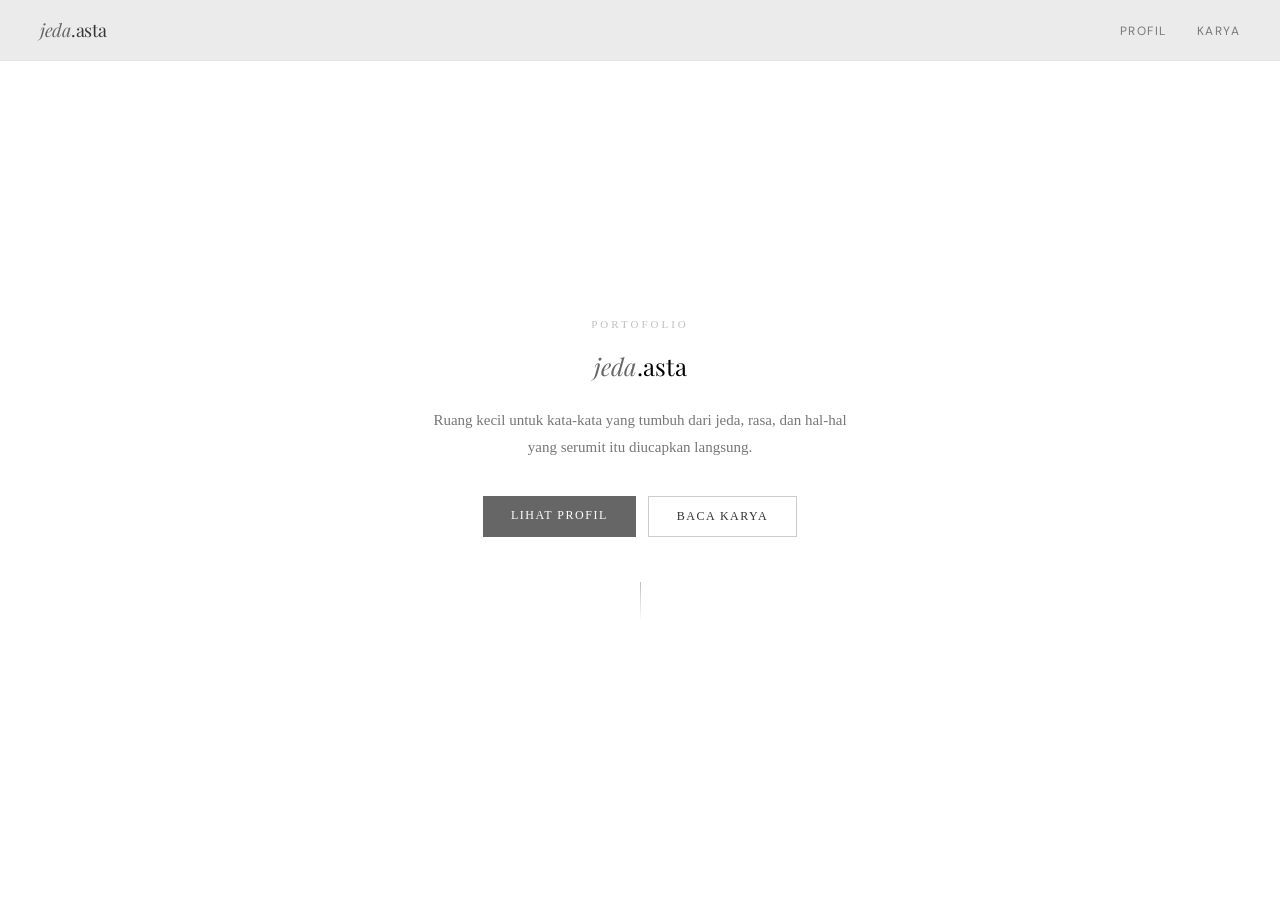
<file: index.html>
<!DOCTYPE html>
<html lang="id">
<head>
    <title>jeda.asta</title>
    <meta name="viewport" content="width=device-width, initial-scale=1.0">
    <meta charset="UTF-8">

    <link rel="preconnect" href="https://fonts.googleapis.com">
    <link href="https://fonts.googleapis.com/css2?family=Playfair+Display:ital,wght@0,400;0,500;1,400;1,500&family=DM+Sans:wght@300;400;500&display=swap" rel="stylesheet">

    <link rel="stylesheet" href="home.css">
</head>
<body>

<!-- NAVBAR -->
<nav class="navbar">
    <a href="index.html" class="navbar-brand"><em>jeda</em>.asta</a>
    <ul class="navbar-links">
        <li><a href="profil.html">Profil</a></li>
        <li><a href="karya.html">Karya</a></li>
    </ul>
</nav>

<!-- HERO -->
<section class="hero">
    <p class="hero-label">Portofolio</p>

    <h1 class="hero-title">
    <em>jeda</em>.asta
    </h1>
    
    <p class="hero-sub">
        Ruang kecil untuk kata-kata yang tumbuh dari jeda,
        rasa, dan hal-hal yang serumit itu diucapkan langsung.
    </p>

    <div class="hero-actions">
        <a href="profil.html" class="btn btn-dark">Lihat Profil</a>
        <a href="karya.html" class="btn btn-ghost">Baca Karya</a>
    </div>

    <a href="profil.html" class="scroll-hint">
        <div class="scroll-line"></div>
    </a>
</section>

</body>
</html>
</file>
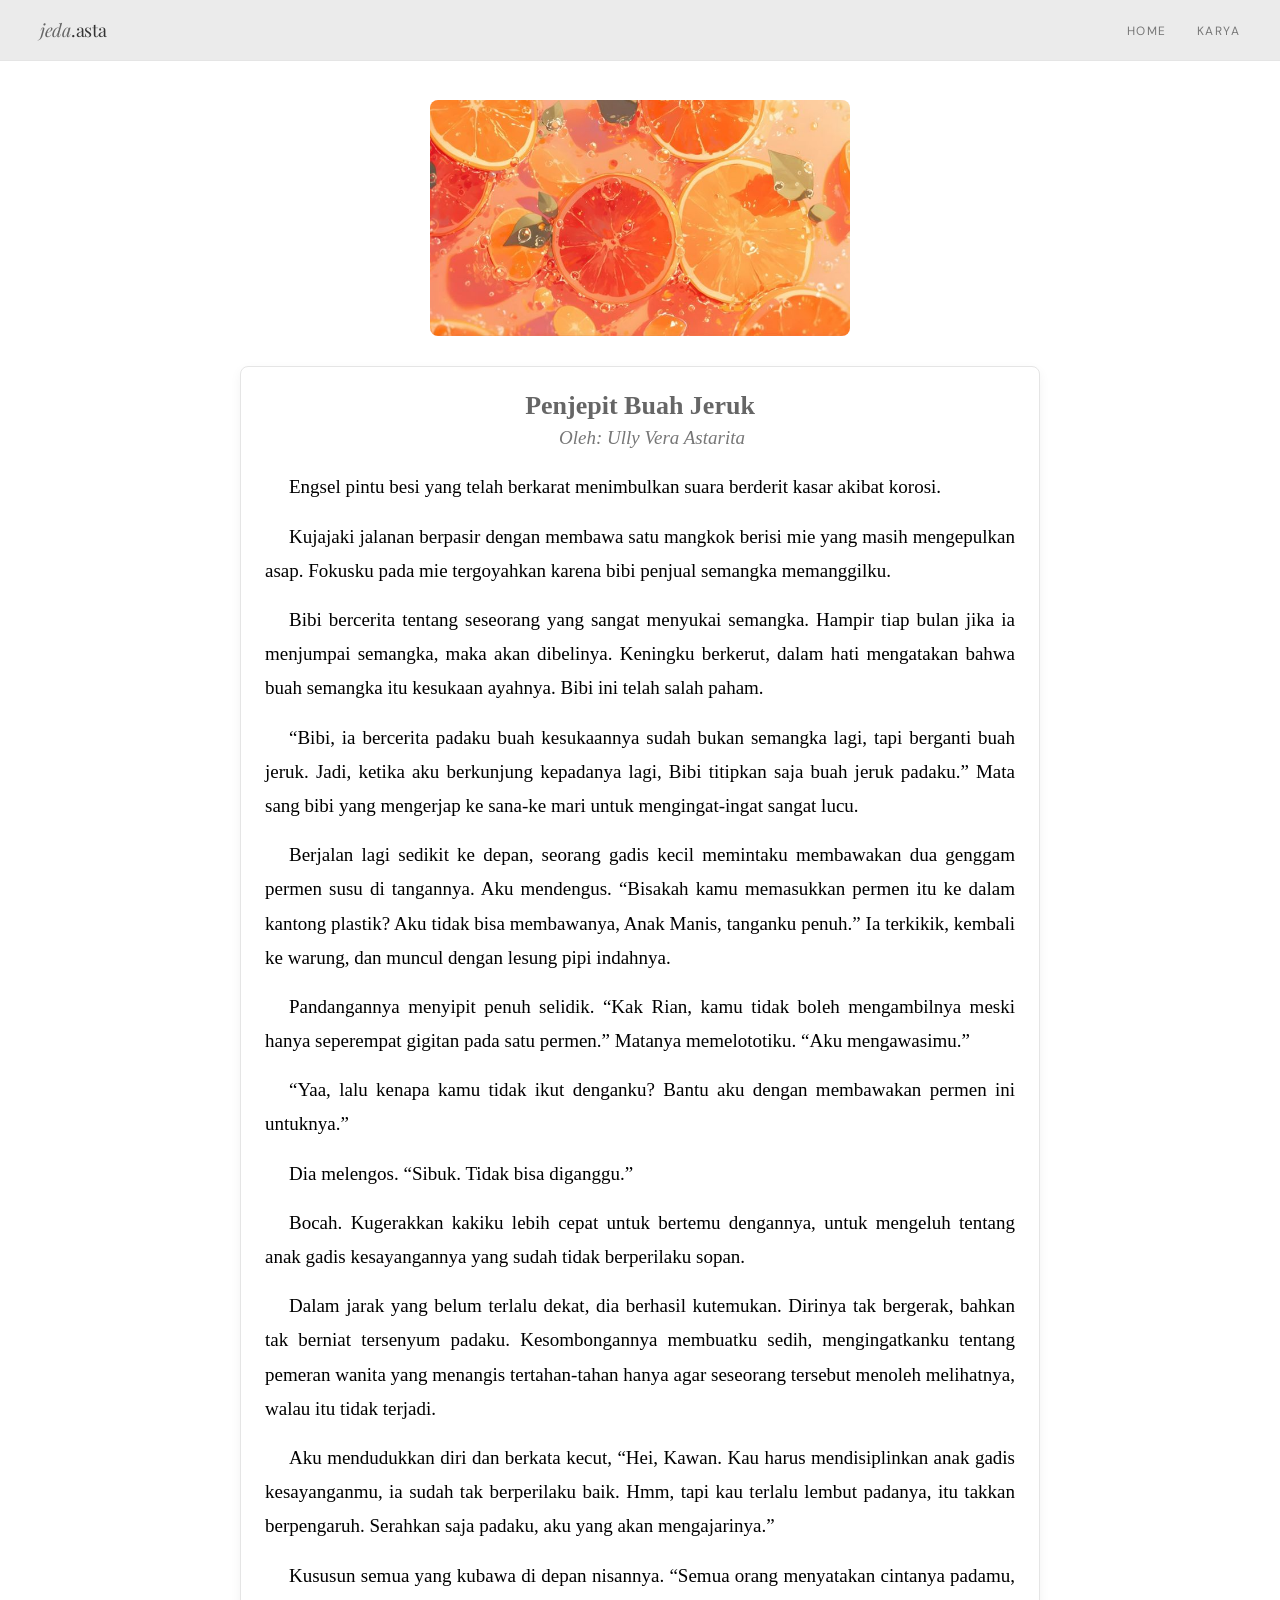
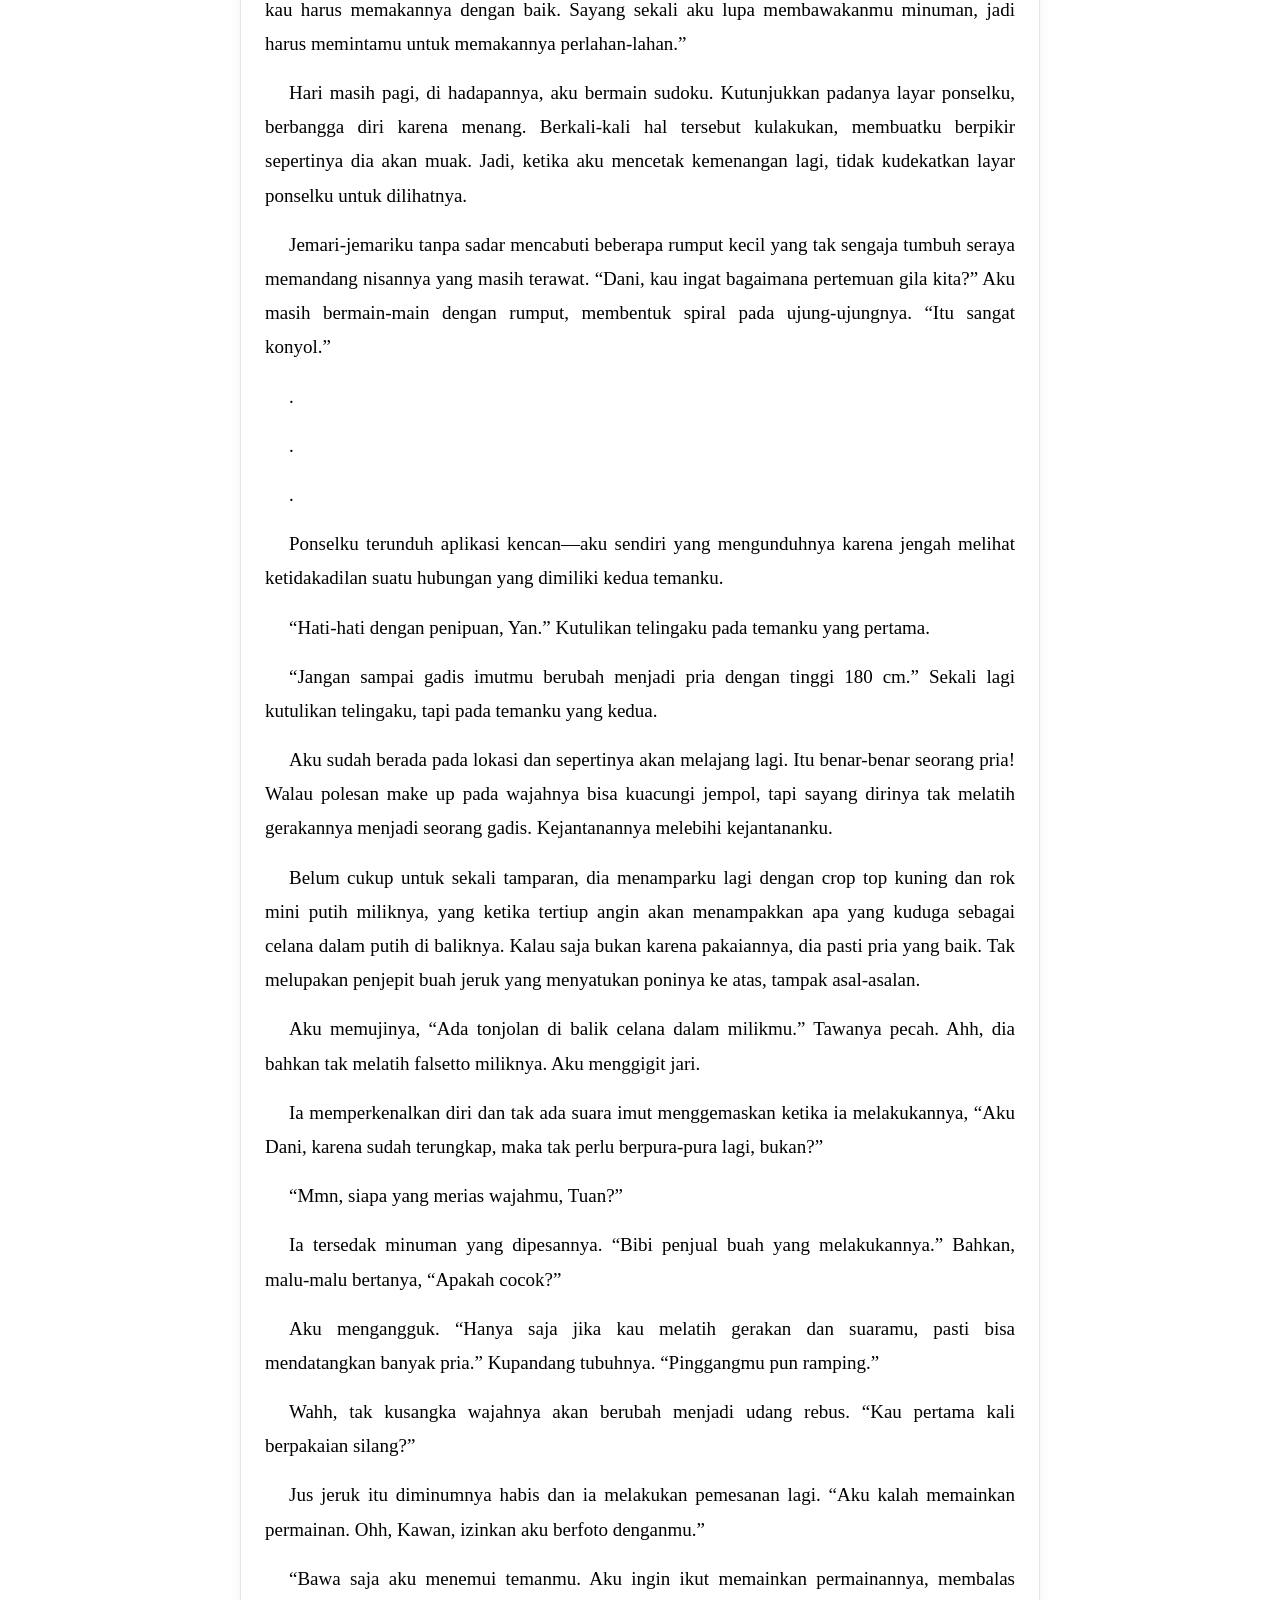
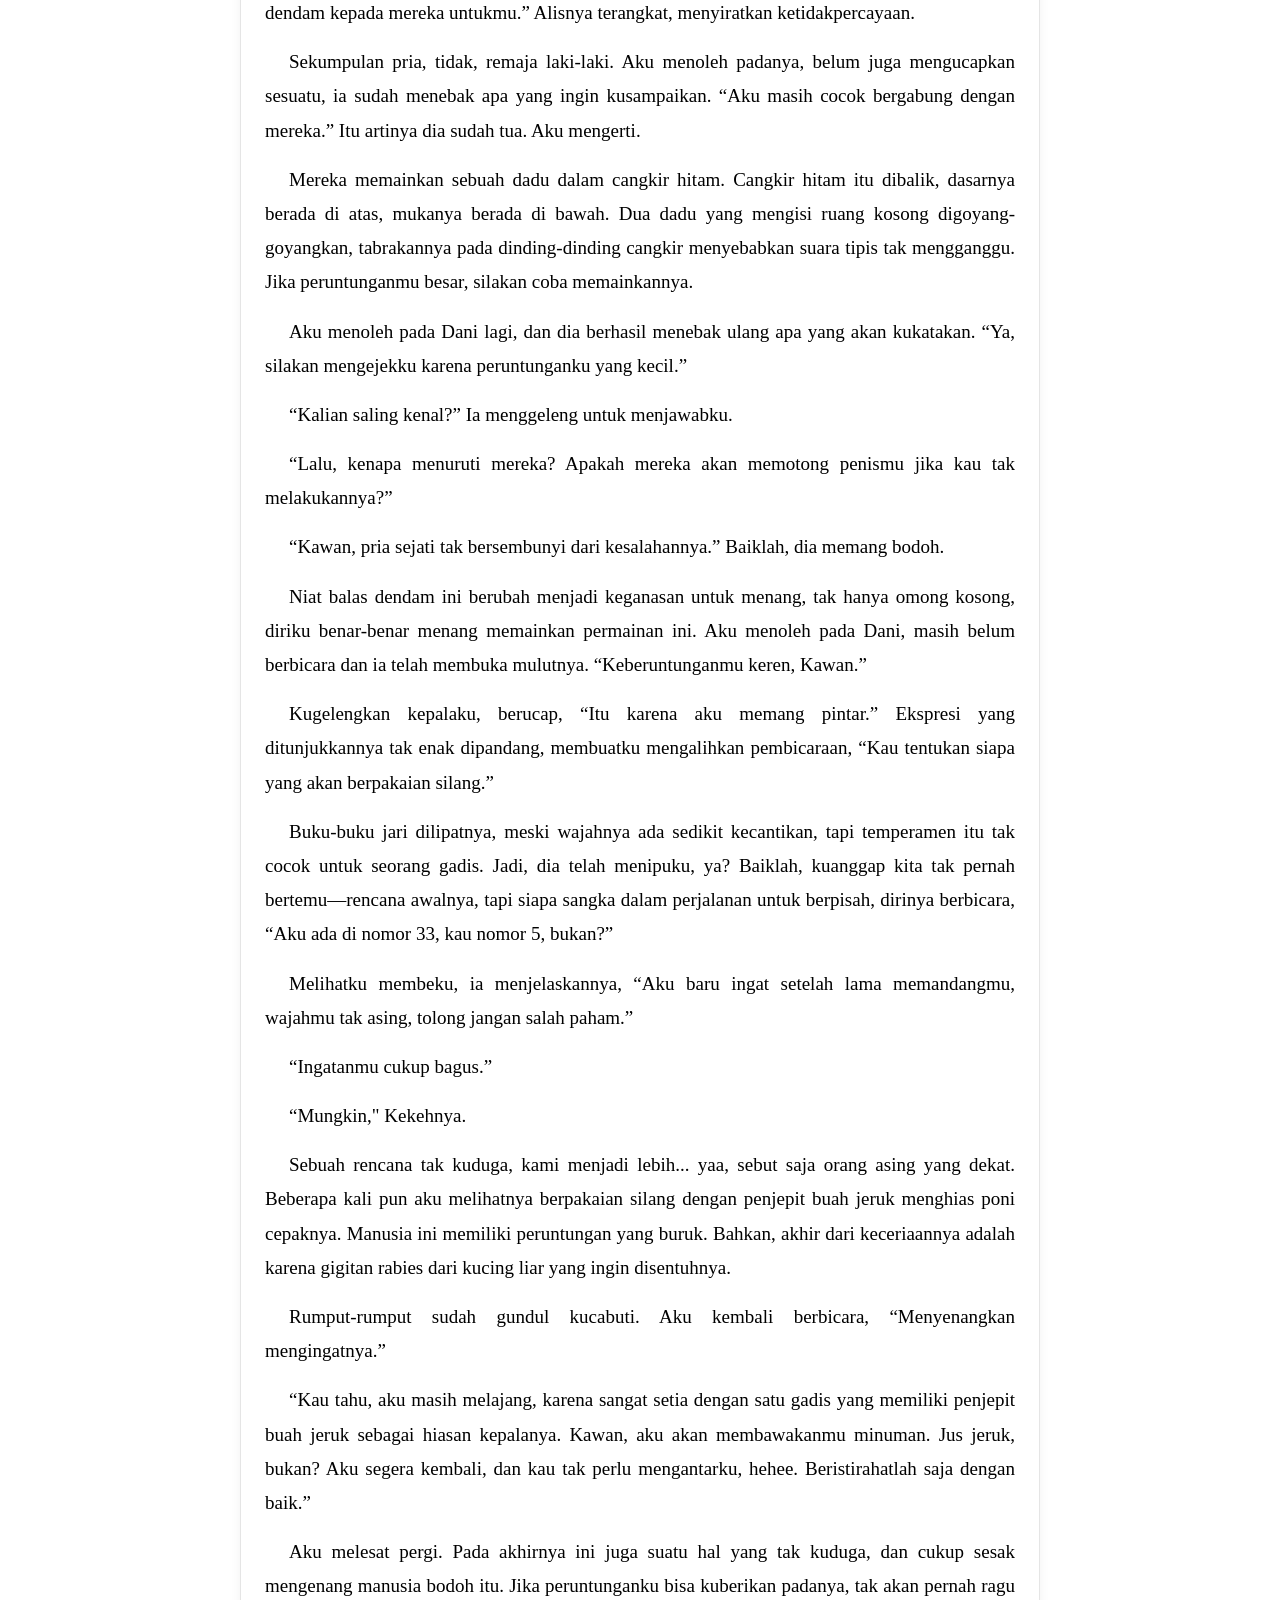
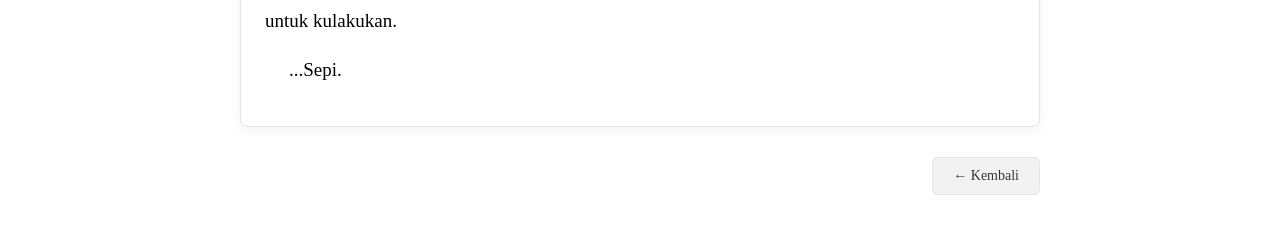
<file: cerpen1.html>
<!DOCTYPE html>
<html>
<head>
    <title>Penjepit Buah Jeruk</title>
    <link rel="stylesheet" href="karya.css" />
    <link rel="preconnect" href="https://fonts.googleapis.com">
    <link href="https://fonts.googleapis.com/css2?family=Playfair+Display:ital,wght@0,400;0,500;1,400;1,500&family=DM+Sans:wght@300;400;500&display=swap" rel="stylesheet">
    <meta name="viewport" content="width=device-width, initial-scale=1.0">
</head>

<body>

<!-- NAVBAR -->
<div class="navbar">
    <a href="index.html" class="navbar-brand"><em>jeda</em>.asta</a>
    <ul class="navbar-links">
        <li><a href="index.html">HOME</a></li>
        <li><a href="karya.html">KARYA</a></li>
    </ul>
</div>

<!-- GAMBAR -->
<div class="container-content">
    <img src="jeruk.jpg" class="img-content" />
</div>

<!-- CERPEN -->
<div class="container-footer">

    <h1 class="h1-footer">Penjepit Buah Jeruk</h1>
    <p class="author">Oleh: Ully Vera Astarita</p>

    <!-- ISI CERPEN KAMU (SUDAH DIPERTAHANKAN) -->

    <p>Engsel pintu besi yang telah berkarat menimbulkan suara berderit kasar akibat korosi.</p> 
        
    <p>Kujajaki jalanan berpasir dengan membawa satu mangkok berisi mie yang masih mengepulkan asap. Fokusku pada mie tergoyahkan karena bibi penjual semangka memanggilku.</p>

    <p>
        Bibi bercerita tentang seseorang yang sangat menyukai semangka. Hampir tiap bulan jika ia menjumpai semangka, maka akan dibelinya. Keningku berkerut, dalam hati mengatakan bahwa buah semangka itu kesukaan ayahnya. Bibi ini telah salah paham. 
    </p>

    <p>
        “Bibi, ia bercerita padaku buah kesukaannya sudah bukan semangka lagi, tapi berganti buah jeruk. Jadi, ketika aku berkunjung kepadanya lagi, Bibi titipkan saja buah jeruk padaku.” Mata sang bibi yang mengerjap ke sana-ke mari untuk mengingat-ingat sangat lucu.
    </p>

    <p>
        Berjalan lagi sedikit ke depan, seorang gadis kecil memintaku membawakan dua genggam permen susu di tangannya. Aku mendengus. “Bisakah kamu memasukkan permen itu ke dalam kantong plastik? Aku tidak bisa membawanya, Anak Manis, tanganku penuh.” Ia terkikik, kembali ke warung, dan muncul dengan lesung pipi indahnya.
    </p>

    <p>
        Pandangannya menyipit penuh selidik. “Kak Rian, kamu tidak boleh mengambilnya meski hanya seperempat gigitan pada satu permen.” Matanya memelototiku. “Aku mengawasimu.”
    </p>

    <p>
        “Yaa, lalu kenapa kamu tidak ikut denganku? Bantu aku dengan membawakan permen ini untuknya.”
    </p>

    <p>
        Dia melengos. “Sibuk. Tidak bisa diganggu.”
    </p>

    <p>
        Bocah. Kugerakkan kakiku lebih cepat untuk bertemu dengannya, untuk mengeluh tentang anak gadis kesayangannya yang sudah tidak berperilaku sopan.
    </p>

    <p>
        Dalam jarak yang belum terlalu dekat, dia berhasil kutemukan. Dirinya tak bergerak, bahkan tak berniat tersenyum padaku. Kesombongannya membuatku sedih, mengingatkanku tentang pemeran wanita yang menangis tertahan-tahan hanya agar seseorang tersebut menoleh melihatnya, walau itu tidak terjadi. 
    </p>

    <p>
        Aku mendudukkan diri dan berkata kecut, “Hei, Kawan. Kau harus mendisiplinkan anak gadis kesayanganmu, ia sudah tak berperilaku baik. Hmm, tapi kau terlalu lembut padanya, itu takkan berpengaruh. Serahkan saja padaku, aku yang akan mengajarinya.”
    </p>

    <p>
        Kususun semua yang kubawa di depan nisannya. “Semua orang menyatakan cintanya padamu, kau harus memakannya dengan baik. Sayang sekali aku lupa membawakanmu minuman, jadi harus memintamu untuk memakannya perlahan-lahan.”
    </p>

    <p>
        Hari masih pagi, di hadapannya, aku bermain sudoku. Kutunjukkan padanya layar ponselku, berbangga diri karena menang. Berkali-kali hal tersebut kulakukan, membuatku berpikir sepertinya dia akan muak. Jadi, ketika aku mencetak kemenangan lagi, tidak kudekatkan layar ponselku untuk dilihatnya.
    </p>

    <p>
        Jemari-jemariku tanpa sadar mencabuti beberapa rumput kecil yang tak sengaja tumbuh seraya memandang nisannya yang masih terawat. “Dani, kau ingat bagaimana pertemuan gila kita?” Aku masih bermain-main dengan rumput, membentuk spiral pada ujung-ujungnya. “Itu sangat konyol.”
    </p>

    <p>
        .
    </p>

     <p>
        .
    </p>

    <p>
        .
    </p>

    <p>
        Ponselku terunduh aplikasi kencan—aku sendiri yang mengunduhnya karena jengah melihat ketidakadilan suatu hubungan yang dimiliki kedua temanku.
    </p>

    <p>
        “Hati-hati dengan penipuan, Yan.” Kutulikan telingaku pada temanku yang pertama.
    </p>

    <p>
        “Jangan sampai gadis imutmu berubah menjadi pria dengan tinggi 180 cm.” Sekali lagi kutulikan telingaku, tapi pada temanku yang kedua.
    </p>

    <p>
        Aku sudah berada pada lokasi dan sepertinya akan melajang lagi. Itu benar-benar seorang pria! Walau polesan make up pada wajahnya bisa kuacungi jempol, tapi sayang dirinya tak melatih gerakannya menjadi seorang gadis. Kejantanannya melebihi kejantananku.
    </p>

    <p>
        Belum cukup untuk sekali tamparan, dia menamparku lagi dengan crop top kuning dan rok mini putih miliknya, yang ketika tertiup angin akan menampakkan apa yang kuduga sebagai celana dalam putih di baliknya. Kalau saja bukan karena pakaiannya, dia pasti pria yang baik. Tak melupakan penjepit buah jeruk yang menyatukan poninya ke atas, tampak asal-asalan.
    </p>

    <p>
        Aku memujinya, “Ada tonjolan di balik celana dalam milikmu.” Tawanya pecah. Ahh, dia bahkan tak melatih falsetto miliknya. Aku menggigit jari.
    </p>

    <p>
        Ia memperkenalkan diri dan tak ada suara imut menggemaskan ketika ia melakukannya, “Aku Dani, karena sudah terungkap, maka tak perlu berpura-pura lagi, bukan?”
    </p>

    <p>
         “Mmn, siapa yang merias wajahmu, Tuan?”
    </p>

    <p>
        Ia tersedak minuman yang dipesannya. “Bibi penjual buah yang melakukannya.” Bahkan, malu-malu bertanya, “Apakah cocok?”
    </p>

    <p>
        Aku mengangguk. “Hanya saja jika kau melatih gerakan dan suaramu, pasti bisa mendatangkan banyak pria.” Kupandang tubuhnya. “Pinggangmu pun ramping.”
    </p>

    <p>
        Wahh, tak kusangka wajahnya akan berubah menjadi udang rebus. “Kau pertama kali berpakaian silang?”
    </p>

    <p>
        Jus jeruk itu diminumnya habis dan ia melakukan pemesanan lagi. “Aku kalah memainkan permainan. Ohh, Kawan, izinkan aku berfoto denganmu.”
    </p>

    <p>
        “Bawa saja aku menemui temanmu. Aku ingin ikut memainkan permainannya, membalas dendam kepada mereka untukmu.” Alisnya terangkat, menyiratkan ketidakpercayaan. 
    </p>

    <p>
        Sekumpulan pria, tidak, remaja laki-laki. Aku menoleh padanya, belum juga mengucapkan sesuatu, ia sudah menebak apa yang ingin kusampaikan. “Aku masih cocok bergabung dengan mereka.” Itu artinya dia sudah tua. Aku mengerti.
    </p>

    <p>
        Mereka memainkan sebuah dadu dalam cangkir hitam. Cangkir hitam itu dibalik, dasarnya berada di atas, mukanya berada di bawah. Dua dadu yang mengisi ruang kosong digoyang-goyangkan, tabrakannya pada dinding-dinding cangkir menyebabkan suara tipis tak mengganggu. Jika peruntunganmu besar, silakan coba memainkannya.
    </p>

    <p>
        Aku menoleh pada Dani lagi, dan dia berhasil menebak ulang apa yang akan kukatakan. “Ya, silakan mengejekku karena peruntunganku yang kecil.”
    </p>

    <p>
        “Kalian saling kenal?” Ia menggeleng untuk menjawabku.
    </p>

    <p>
        “Lalu, kenapa menuruti mereka? Apakah mereka akan memotong penismu jika kau tak melakukannya?”
    </p>

    <p>
        “Kawan, pria sejati tak bersembunyi dari kesalahannya.” Baiklah, dia memang bodoh. 
    </p>

    <p>
        Niat balas dendam ini berubah menjadi keganasan untuk menang, tak hanya omong kosong, diriku benar-benar menang memainkan permainan ini. Aku menoleh pada Dani, masih belum berbicara dan ia telah membuka mulutnya. “Keberuntunganmu keren, Kawan.”
    </p>

    <p>
        Kugelengkan kepalaku, berucap, “Itu karena aku memang pintar.” Ekspresi yang ditunjukkannya tak enak dipandang, membuatku mengalihkan pembicaraan, “Kau tentukan siapa yang akan berpakaian silang.”
    </p>

    <p>
        Buku-buku jari dilipatnya, meski wajahnya ada sedikit kecantikan, tapi temperamen itu tak cocok untuk seorang gadis. Jadi, dia telah menipuku, ya? Baiklah, kuanggap kita tak pernah bertemu—rencana awalnya, tapi siapa sangka dalam perjalanan untuk berpisah, dirinya berbicara, “Aku ada di nomor 33, kau nomor 5, bukan?”
    </p>

    <p>
        Melihatku membeku, ia menjelaskannya, “Aku baru ingat setelah lama memandangmu, wajahmu tak asing, tolong jangan salah paham.”
    </p>

    <p>
        “Ingatanmu cukup bagus.”
    </p>

    <p>
        “Mungkin," Kekehnya.
    </p>

    <p>
        Sebuah rencana tak kuduga, kami menjadi lebih... yaa, sebut saja orang asing yang dekat. Beberapa kali pun aku melihatnya berpakaian silang dengan penjepit buah jeruk menghias poni cepaknya. Manusia ini memiliki peruntungan yang buruk. Bahkan, akhir dari keceriaannya adalah karena gigitan rabies dari kucing liar yang ingin disentuhnya.
    </p>

    <p>
        Rumput-rumput sudah gundul kucabuti. Aku kembali berbicara, “Menyenangkan mengingatnya.”
    </p>

    <p>
        “Kau tahu, aku masih melajang, karena sangat setia dengan satu gadis yang memiliki penjepit buah jeruk sebagai hiasan kepalanya. Kawan, aku akan membawakanmu minuman. Jus jeruk, bukan? Aku segera kembali, dan kau tak perlu mengantarku, hehee. Beristirahatlah saja dengan baik.”
    </p>

    <p>
        Aku melesat pergi. Pada akhirnya ini juga suatu hal yang tak kuduga, dan cukup sesak mengenang manusia bodoh itu. Jika peruntunganku bisa kuberikan padanya, tak akan pernah ragu untuk kulakukan.
    </p>

    <p>
        ...Sepi.
    </p>

</div> <!-- penutup container-footer -->

<div class="kembali-bawah">
    <a href="karya.html">← Kembali</a>
</div> 
</div>

</body>
</html>
</file>
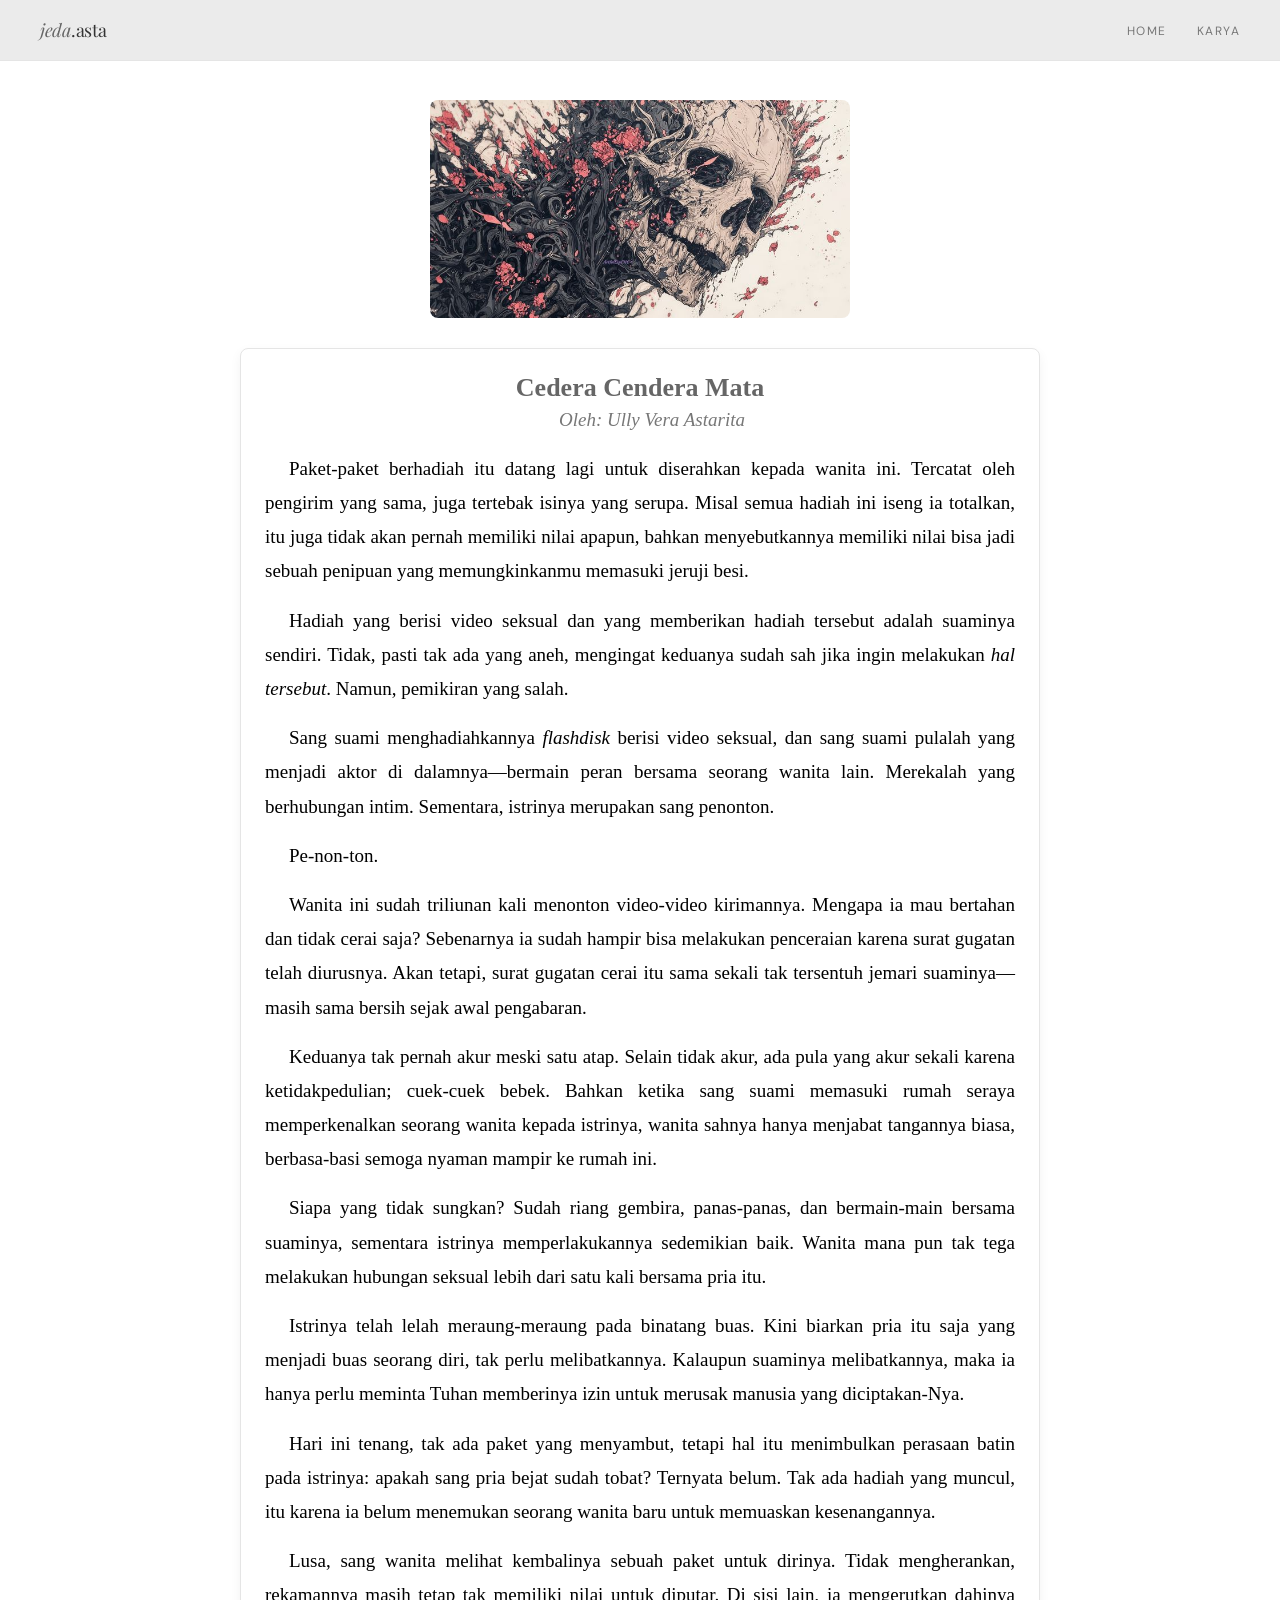
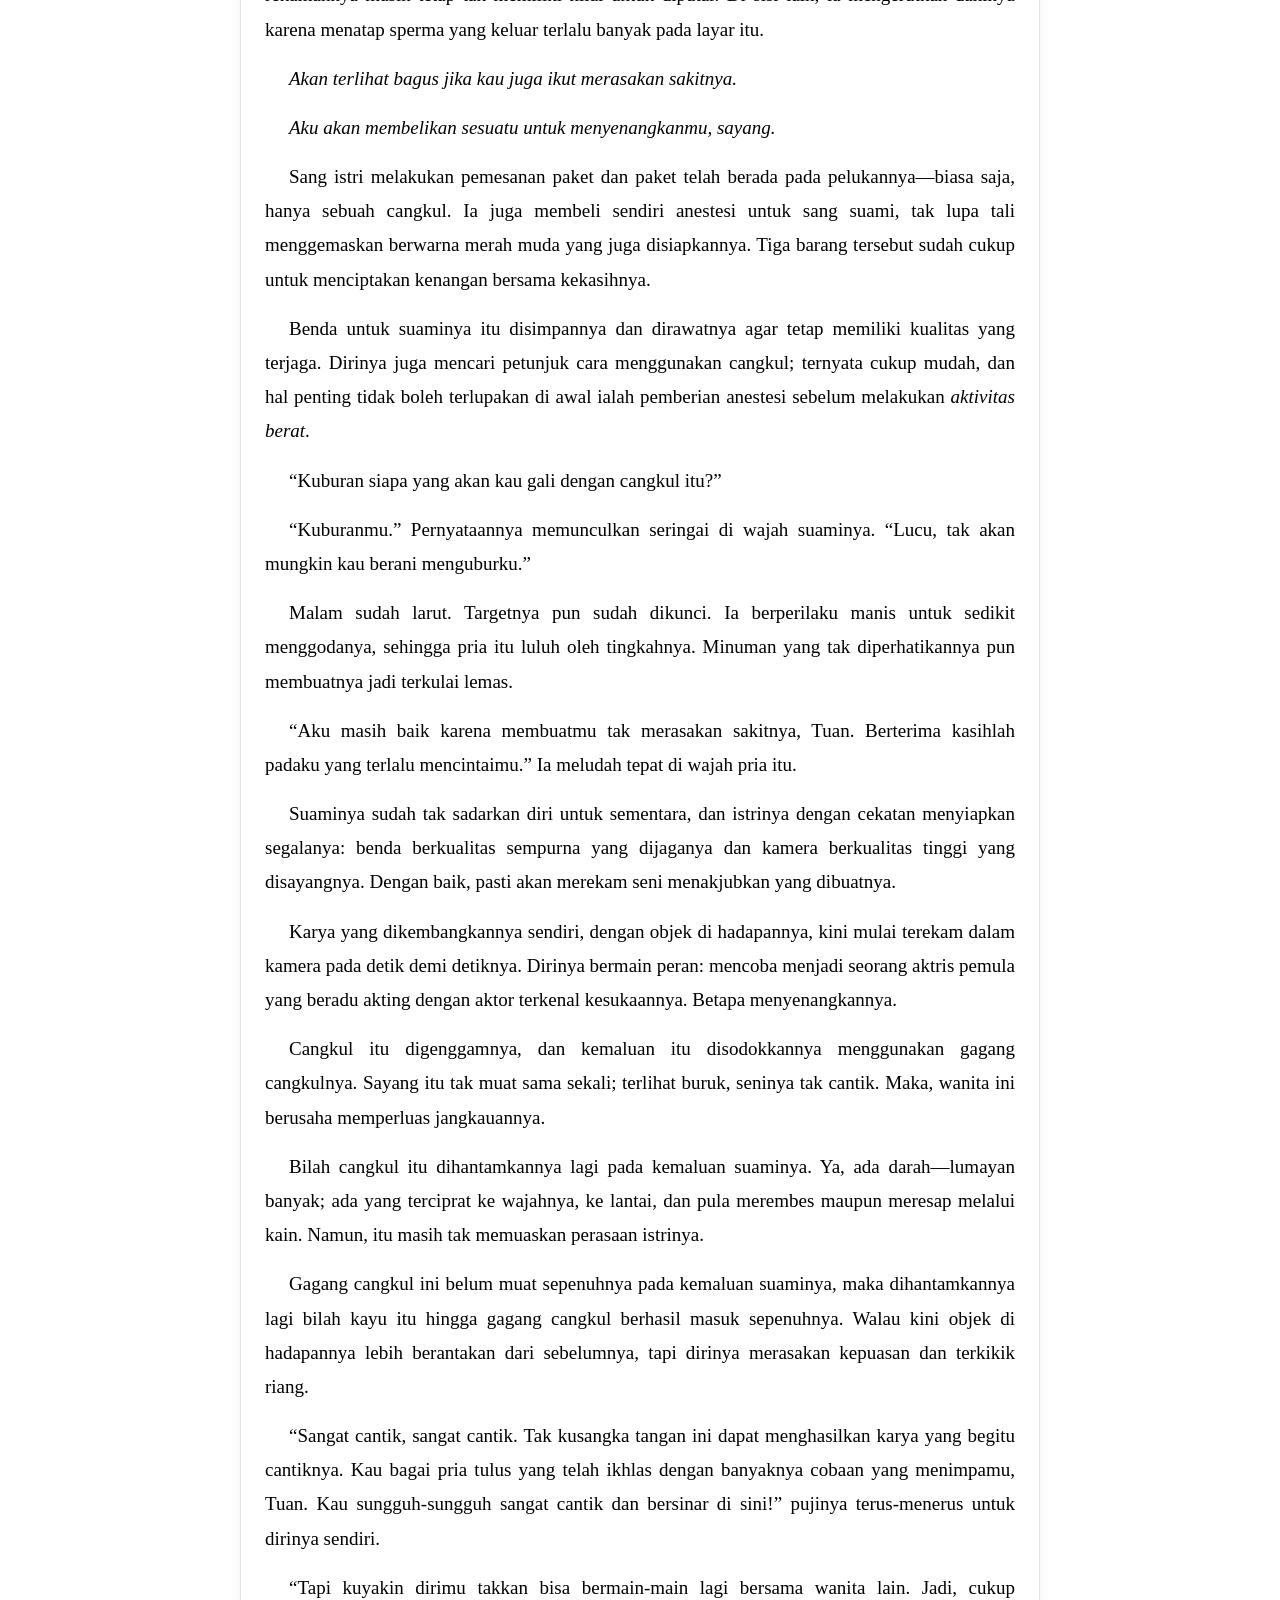
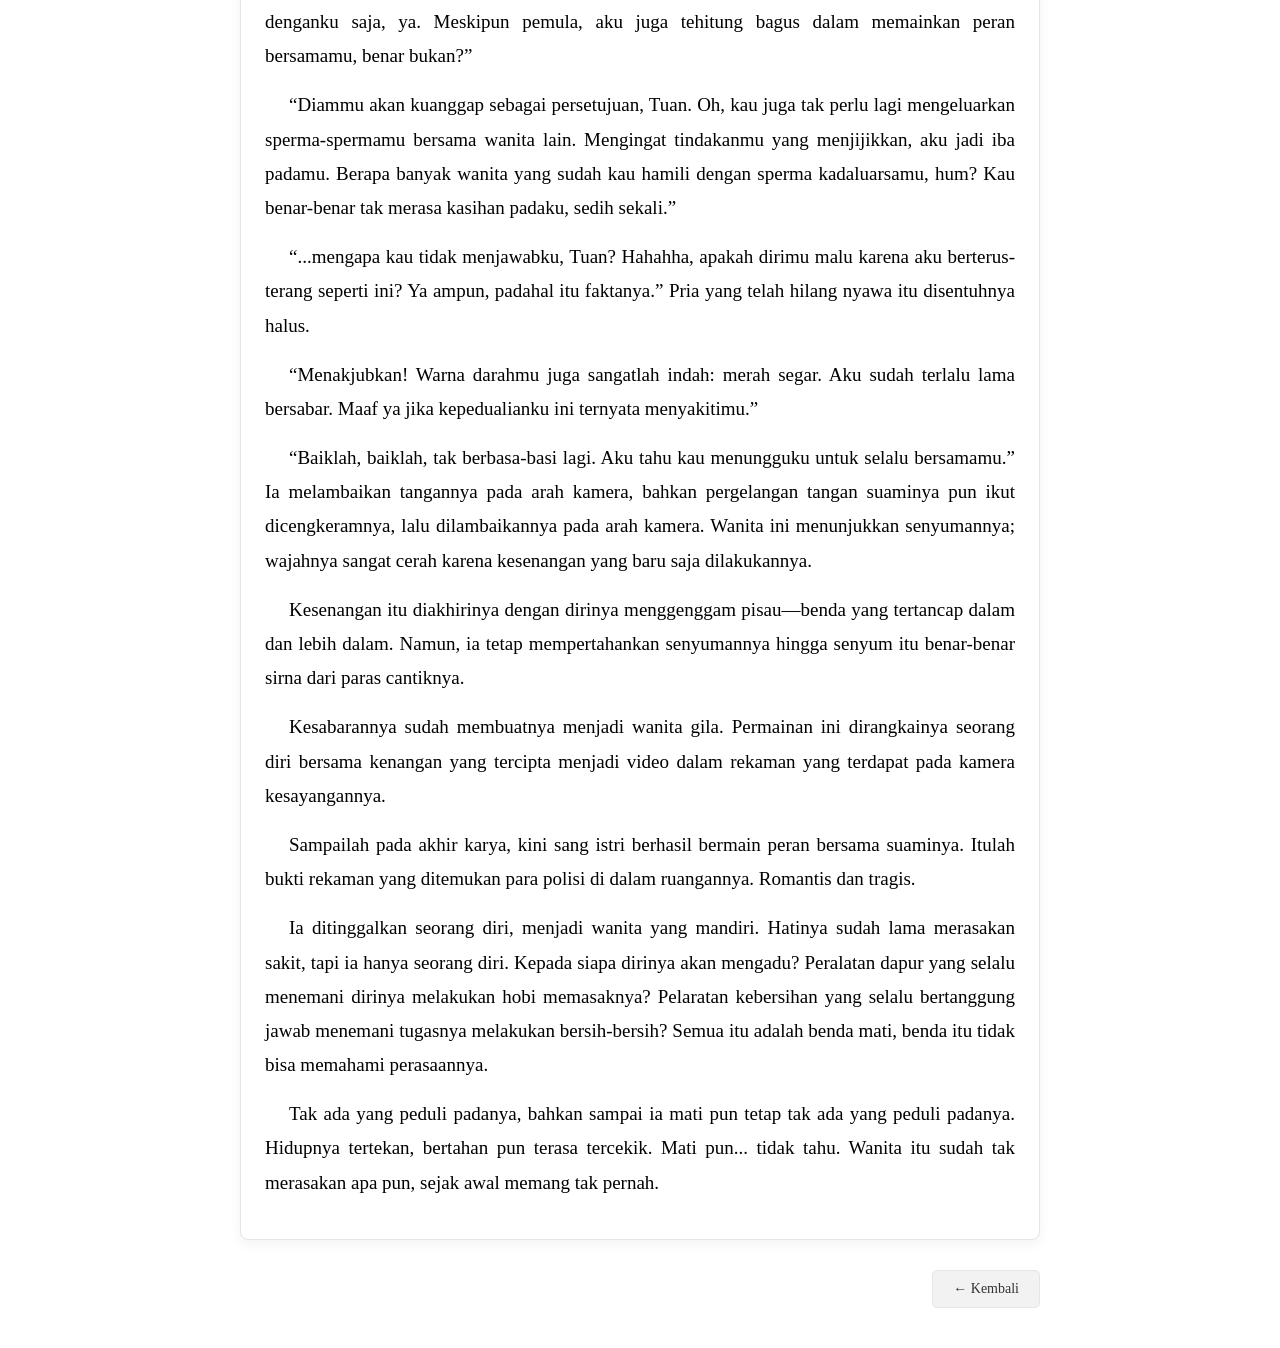
<file: cerpen2.html>
<!DOCTYPE html>
<html>
<head>
    <title>Cedera Cendera Mata</title>
    <link rel="stylesheet" href="karya.css" />
    <link rel="preconnect" href="https://fonts.googleapis.com">
    <link href="https://fonts.googleapis.com/css2?family=Playfair+Display:ital,wght@0,400;0,500;1,400;1,500&family=DM+Sans:wght@300;400;500&display=swap" rel="stylesheet">
    <meta name="viewport" content="width=device-width, initial-scale=1.0">
</head>

<body>

<!-- NAVBAR -->
<div class="navbar">
    <a href="index.html" class="navbar-brand"><em>jeda</em>.asta</a>
    <ul class="navbar-links">
        <li><a href="index.html">HOME</a></li>
        <li><a href="karya.html">KARYA</a></li>
    </ul>
</div>

<!-- GAMBAR -->
<div class="container-content">
    <img src="bunga.jpg" class="img-content" />
</div>

<!-- CERPEN -->
<div class="container-footer">

    <h1 class="h1-footer">Cedera Cendera Mata</h1>
    <p class="author">Oleh: Ully Vera Astarita</p>

    <!-- ISI CERPEN KAMU (SUDAH DIPERTAHANKAN) -->

    <p>Paket-paket berhadiah itu datang lagi untuk diserahkan kepada wanita ini. Tercatat oleh pengirim yang sama, juga tertebak isinya yang serupa. Misal semua hadiah ini iseng ia totalkan, itu juga tidak akan pernah memiliki nilai apapun, bahkan menyebutkannya memiliki nilai bisa jadi sebuah penipuan yang memungkinkanmu memasuki jeruji besi.</p>
    
    <p>Hadiah yang berisi video seksual dan yang memberikan hadiah tersebut adalah suaminya sendiri. Tidak, pasti tak ada yang aneh, mengingat keduanya sudah sah jika ingin melakukan <i>hal tersebut</i>. Namun, pemikiran yang salah.</p>

    <p>Sang suami menghadiahkannya <i>flashdisk</i> berisi video seksual, dan sang suami pulalah yang menjadi aktor di dalamnya—bermain peran bersama seorang wanita lain. Merekalah yang berhubungan intim. Sementara, istrinya merupakan sang penonton.</p>

    <p>Pe-non-ton.</p>

    <p>Wanita ini sudah triliunan kali menonton video-video kirimannya. Mengapa ia mau bertahan dan tidak cerai saja? Sebenarnya ia sudah hampir bisa melakukan penceraian karena surat gugatan telah diurusnya. Akan tetapi, surat gugatan cerai itu sama sekali tak tersentuh jemari suaminya—masih sama bersih sejak awal pengabaran.</p>

    <p>Keduanya tak pernah akur meski satu atap. Selain tidak akur, ada pula yang akur sekali karena ketidakpedulian; cuek-cuek bebek. Bahkan ketika sang suami memasuki rumah seraya memperkenalkan seorang wanita kepada istrinya, wanita sahnya hanya menjabat tangannya biasa, berbasa-basi semoga nyaman mampir ke rumah ini.</p>

    <p>Siapa yang tidak sungkan? Sudah riang gembira, panas-panas, dan bermain-main bersama suaminya, sementara istrinya memperlakukannya sedemikian baik. Wanita mana pun tak tega melakukan hubungan seksual lebih dari satu kali bersama pria itu.</p>

    <p>Istrinya telah lelah meraung-meraung pada binatang buas. Kini biarkan pria itu saja yang menjadi buas seorang diri, tak perlu melibatkannya. Kalaupun suaminya melibatkannya, maka ia hanya perlu meminta Tuhan memberinya izin untuk merusak manusia yang diciptakan-Nya.</p>

    <p>Hari ini tenang, tak ada paket yang menyambut, tetapi hal itu menimbulkan perasaan batin pada istrinya: apakah sang pria bejat sudah tobat? Ternyata belum. Tak ada hadiah yang muncul, itu karena ia belum menemukan seorang wanita baru untuk memuaskan kesenangannya.</p>

    <p>Lusa, sang wanita melihat kembalinya sebuah paket untuk dirinya. Tidak mengherankan, rekamannya masih tetap tak memiliki nilai untuk diputar. Di sisi lain, ia mengerutkan dahinya karena menatap sperma yang keluar terlalu banyak pada layar itu.</p>

    <p><i>Akan terlihat bagus jika kau juga ikut merasakan sakitnya.</p></i>

    <p><i>Aku akan membelikan sesuatu untuk menyenangkanmu, sayang.</p></i>

    <p>Sang istri melakukan pemesanan paket dan paket telah berada pada pelukannya—biasa saja, hanya sebuah cangkul. Ia juga membeli sendiri anestesi untuk sang suami, tak lupa tali menggemaskan berwarna merah muda yang juga disiapkannya. Tiga barang tersebut sudah cukup untuk menciptakan kenangan bersama kekasihnya.</p>

    <p>Benda untuk suaminya itu disimpannya dan dirawatnya agar tetap memiliki kualitas yang terjaga. Dirinya juga mencari petunjuk cara menggunakan cangkul; ternyata cukup mudah, dan hal penting tidak boleh terlupakan di awal ialah pemberian anestesi sebelum melakukan <i>aktivitas berat</i>.</p>

    <p>“Kuburan siapa yang akan kau gali dengan cangkul itu?”</p>

    <p>“Kuburanmu.” Pernyataannya memunculkan seringai di wajah suaminya. “Lucu, tak akan mungkin kau berani menguburku.”</p>

    <p>Malam sudah larut. Targetnya pun sudah dikunci. Ia berperilaku manis untuk sedikit menggodanya, sehingga pria itu luluh oleh tingkahnya. Minuman yang tak diperhatikannya pun membuatnya jadi terkulai lemas.</p>

    <p>“Aku masih baik karena membuatmu tak merasakan sakitnya, Tuan. Berterima kasihlah padaku yang terlalu mencintaimu.” Ia meludah tepat di wajah pria itu.</p>

    <p>Suaminya sudah tak sadarkan diri untuk sementara, dan istrinya dengan cekatan menyiapkan segalanya: benda berkualitas sempurna yang dijaganya dan kamera berkualitas tinggi yang disayangnya. Dengan baik, pasti akan merekam seni menakjubkan yang dibuatnya.</p>

    <P>Karya yang dikembangkannya sendiri, dengan objek di hadapannya, kini mulai terekam dalam kamera pada detik demi detiknya. Dirinya bermain peran: mencoba menjadi seorang aktris pemula yang beradu akting dengan aktor terkenal kesukaannya. Betapa menyenangkannya.</P>

    <p>Cangkul itu digenggamnya, dan kemaluan itu disodokkannya menggunakan gagang cangkulnya. Sayang itu tak muat sama sekali; terlihat buruk, seninya tak cantik. Maka, wanita ini berusaha memperluas jangkauannya.</p>

    <p>Bilah cangkul itu dihantamkannya lagi pada kemaluan suaminya. Ya, ada darah—lumayan banyak; ada yang terciprat ke wajahnya, ke lantai, dan pula merembes maupun meresap melalui kain. Namun, itu masih tak memuaskan perasaan istrinya.</p>

    <p>Gagang cangkul ini belum muat sepenuhnya pada kemaluan suaminya, maka dihantamkannya lagi bilah kayu itu hingga gagang cangkul berhasil masuk sepenuhnya. Walau kini objek di hadapannya lebih berantakan dari sebelumnya, tapi dirinya merasakan kepuasan dan terkikik riang.</p>

    <p>“Sangat cantik, sangat cantik. Tak kusangka tangan ini dapat menghasilkan karya yang begitu cantiknya. Kau bagai pria tulus yang telah ikhlas dengan banyaknya cobaan yang menimpamu, Tuan. Kau sungguh-sungguh sangat cantik dan bersinar di sini!” pujinya terus-menerus untuk dirinya sendiri.</p>

    <p>“Tapi kuyakin dirimu takkan bisa bermain-main lagi bersama wanita lain. Jadi, cukup denganku saja, ya. Meskipun pemula, aku juga tehitung bagus dalam memainkan peran bersamamu, benar bukan?”</p>

    <p>“Diammu akan kuanggap sebagai persetujuan, Tuan. Oh, kau juga tak perlu lagi mengeluarkan sperma-spermamu bersama wanita lain. Mengingat tindakanmu yang menjijikkan, aku jadi iba padamu. Berapa banyak wanita yang sudah kau hamili dengan sperma kadaluarsamu, hum? Kau benar-benar tak merasa kasihan padaku, sedih sekali.”</p>

    <p>“...mengapa kau tidak menjawabku, Tuan? Hahahha, apakah dirimu malu karena aku berterus-terang seperti ini? Ya ampun, padahal itu faktanya.” Pria yang telah hilang nyawa itu disentuhnya halus.</p>

    <p>“Menakjubkan! Warna darahmu juga sangatlah indah: merah segar. Aku sudah terlalu lama bersabar. Maaf ya jika kepedualianku ini ternyata menyakitimu.”</p>

    <p>“Baiklah, baiklah, tak berbasa-basi lagi. Aku tahu kau menungguku untuk selalu bersamamu.” Ia melambaikan tangannya pada arah kamera, bahkan pergelangan tangan suaminya pun ikut dicengkeramnya, lalu dilambaikannya pada arah kamera. Wanita ini menunjukkan senyumannya; wajahnya sangat cerah karena kesenangan yang baru saja dilakukannya. </p>
    
    <p>Kesenangan itu diakhirinya dengan dirinya menggenggam pisau—benda yang tertancap dalam dan lebih dalam. Namun, ia tetap mempertahankan senyumannya hingga senyum itu benar-benar sirna dari paras cantiknya.</p>

    <p>Kesabarannya sudah membuatnya menjadi wanita gila. Permainan ini dirangkainya seorang diri bersama kenangan yang tercipta menjadi video dalam rekaman yang terdapat pada kamera kesayangannya.</p>

    <p>Sampailah pada akhir karya, kini sang istri berhasil bermain peran bersama suaminya. Itulah bukti rekaman yang ditemukan para polisi di dalam ruangannya. Romantis dan tragis.</p>

    <p>Ia ditinggalkan seorang diri, menjadi wanita yang mandiri. Hatinya sudah lama merasakan sakit, tapi ia hanya seorang diri. Kepada siapa dirinya akan mengadu? Peralatan dapur yang selalu menemani dirinya melakukan hobi memasaknya? Pelaratan kebersihan yang selalu bertanggung jawab menemani tugasnya melakukan bersih-bersih? Semua itu adalah benda mati, benda itu tidak bisa memahami perasaannya.</p>

    <p>Tak ada yang peduli padanya, bahkan sampai ia mati pun tetap tak ada yang peduli padanya. Hidupnya tertekan, bertahan pun terasa tercekik. Mati pun... tidak tahu. Wanita itu sudah tak merasakan apa pun, sejak awal memang tak pernah.</p>

</html></div> <!-- penutup container-footer -->

<div class="kembali-bawah">
    <a href="karya.html">← Kembali</a>
</div>

</body>
</html>
</file>
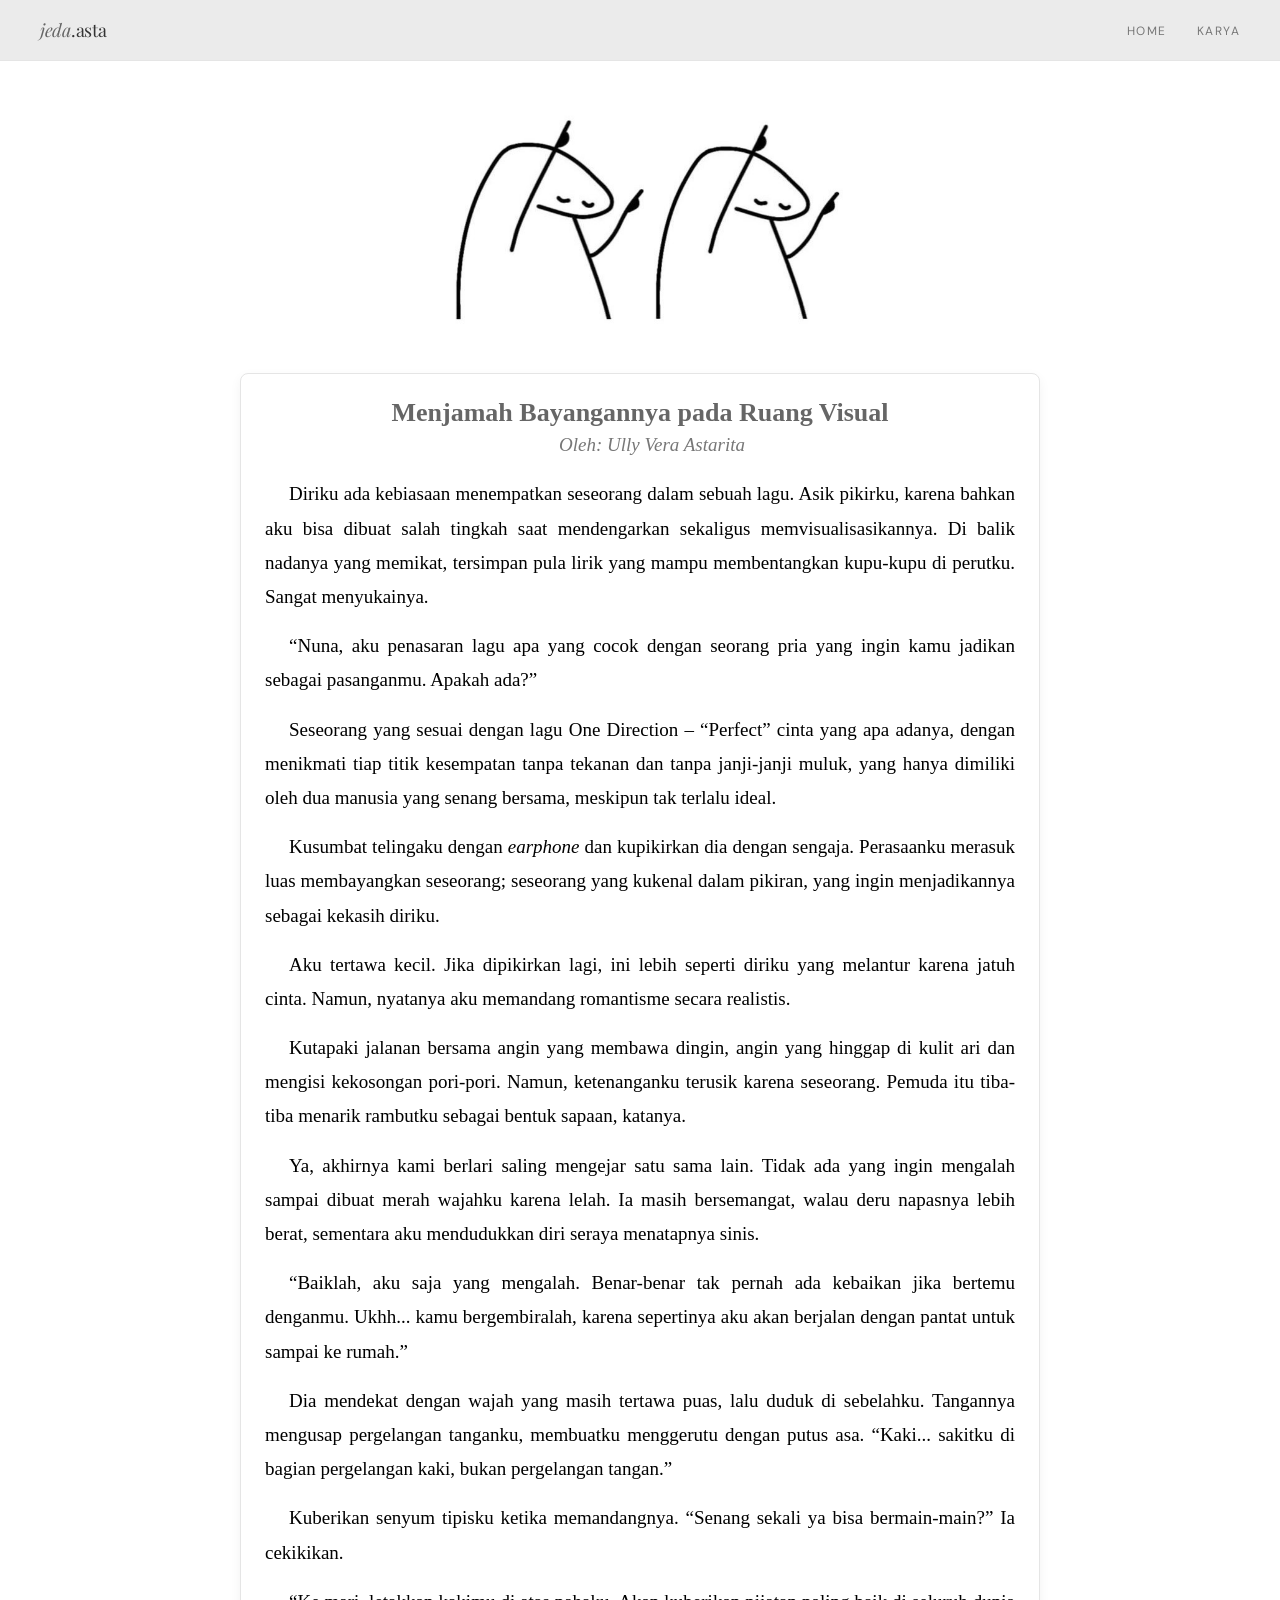
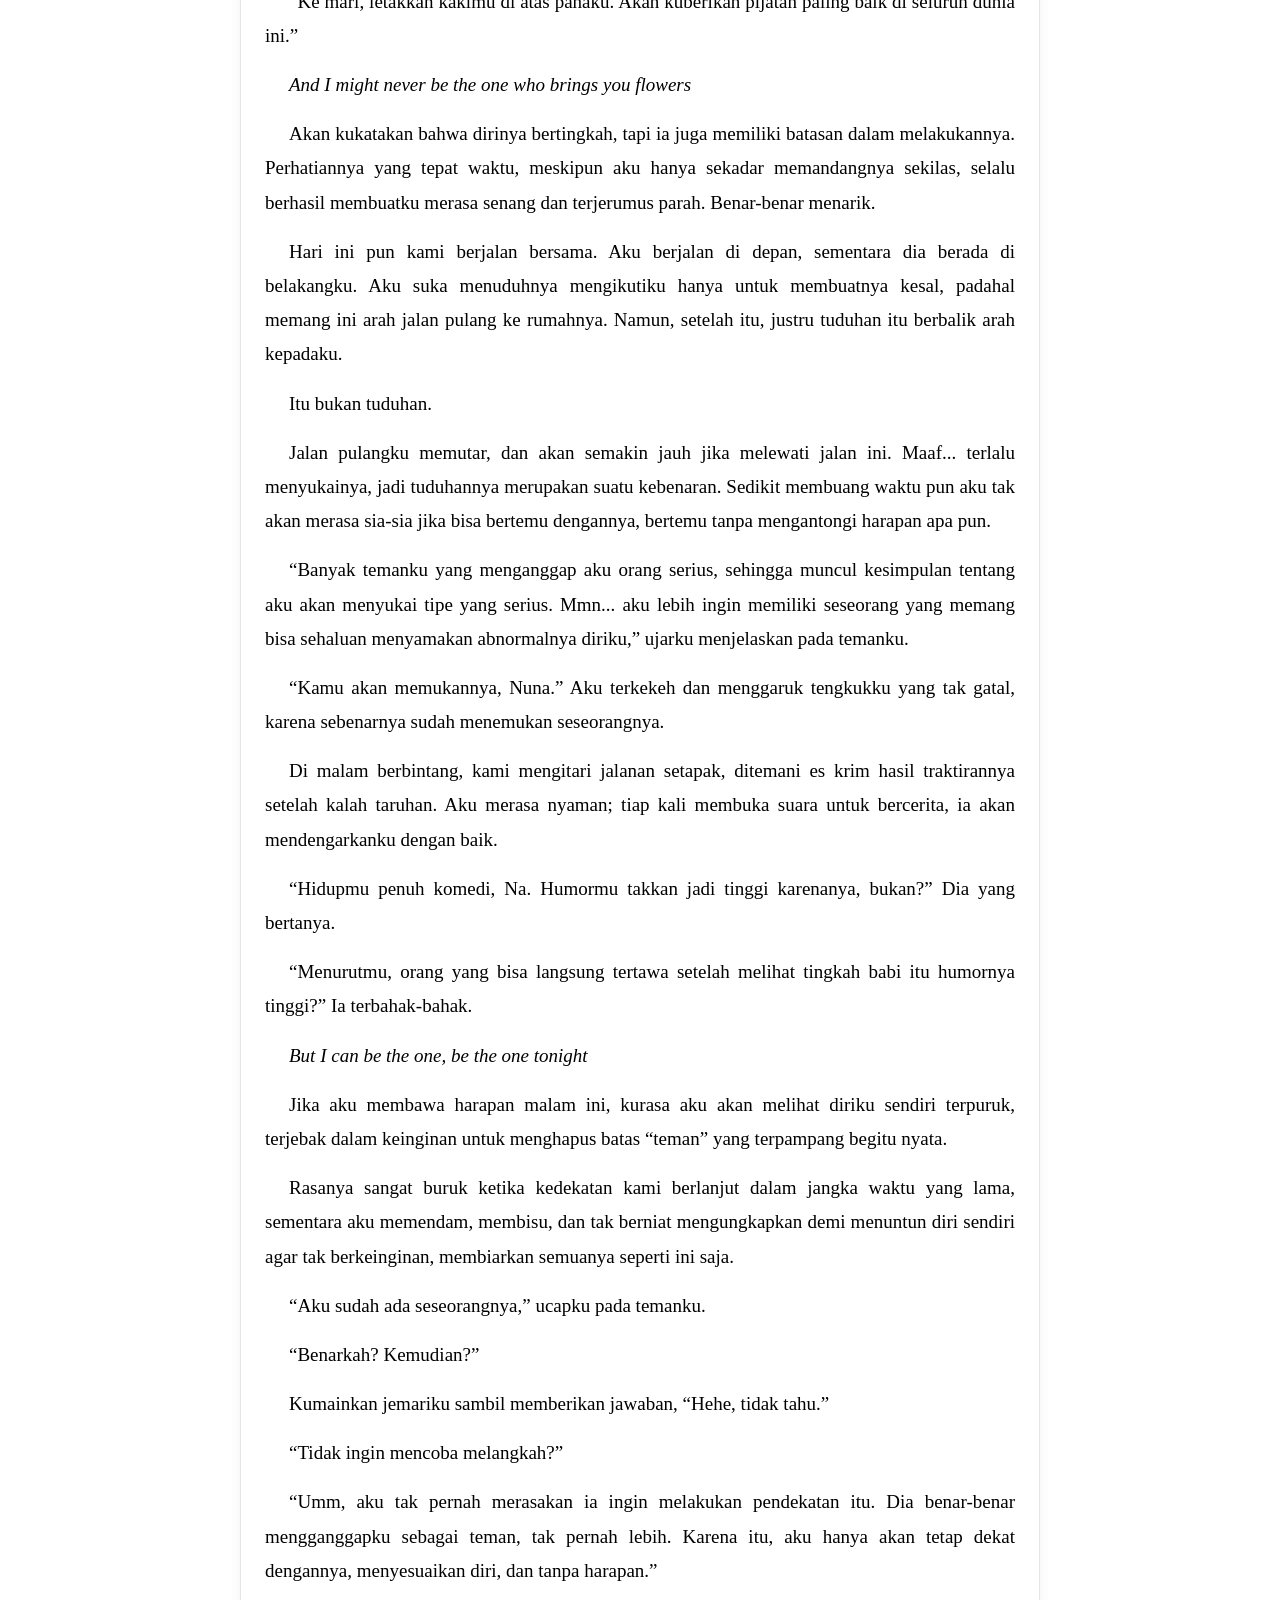
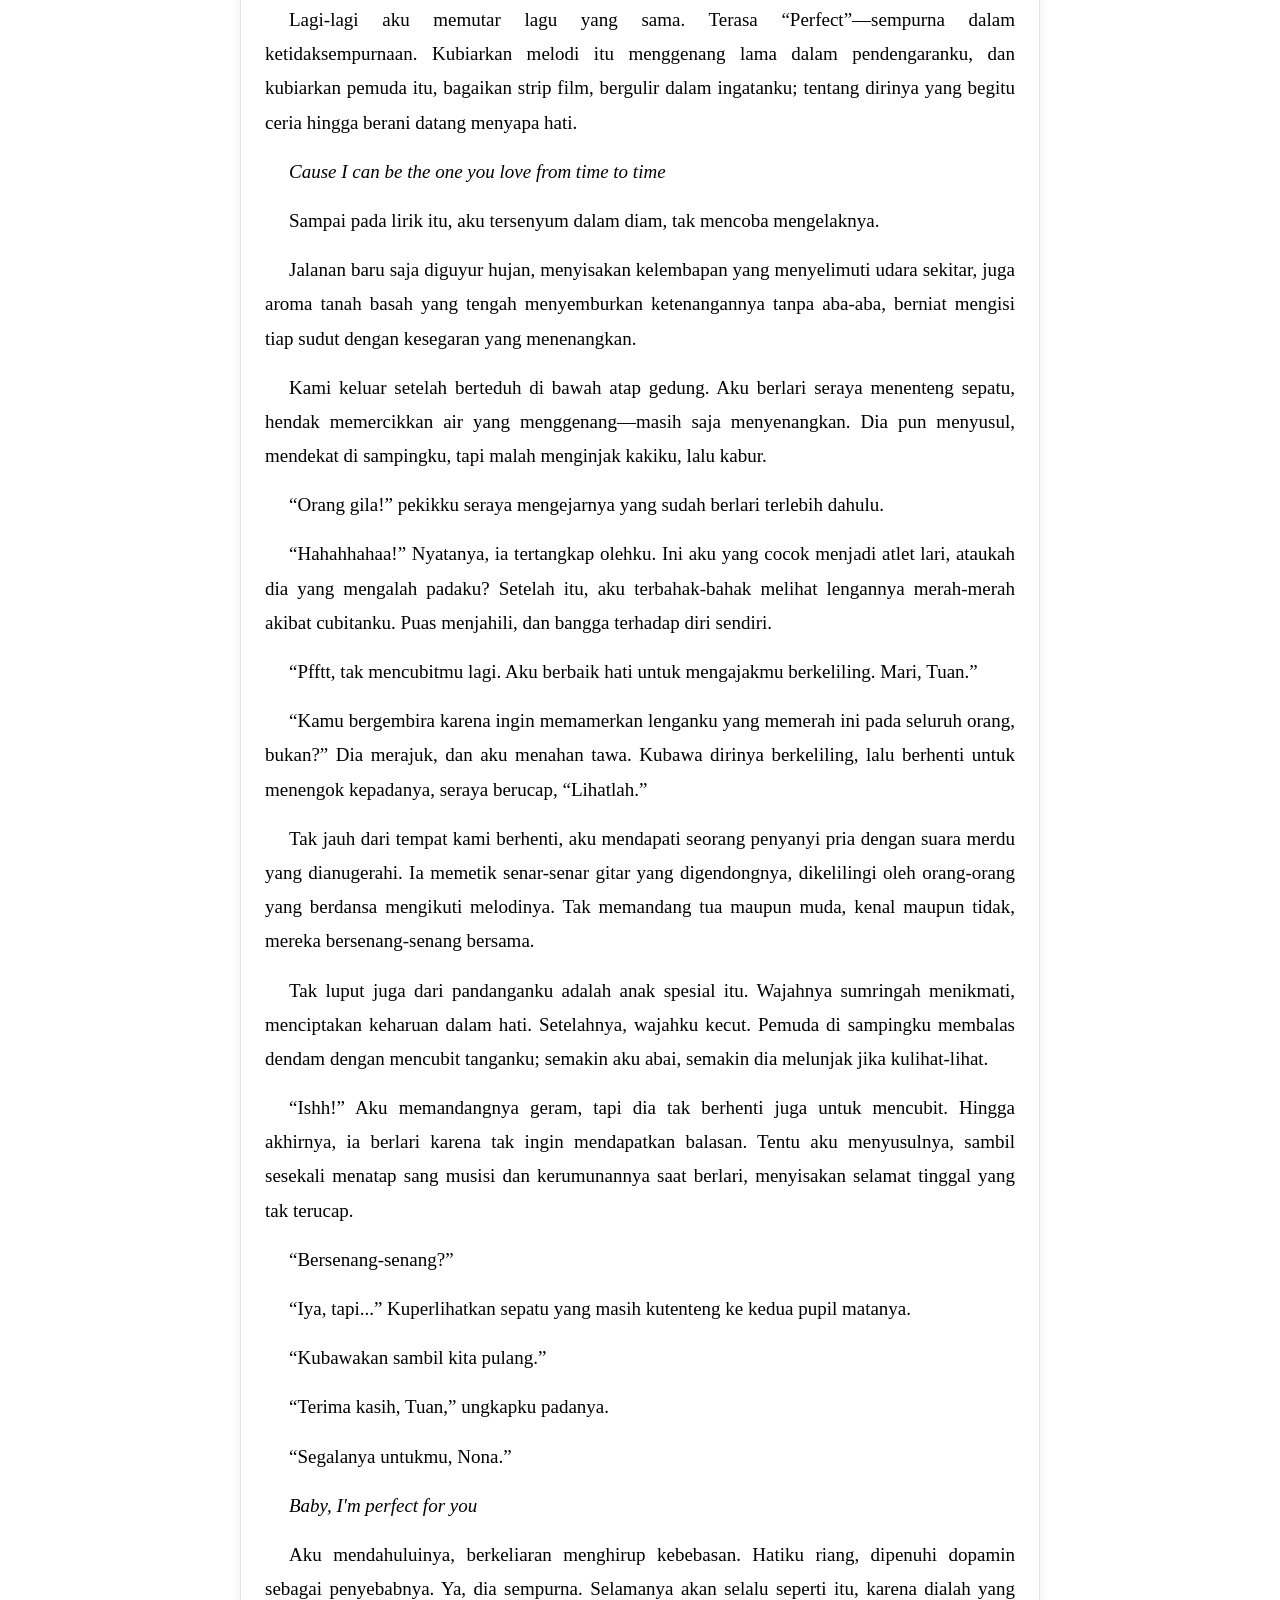
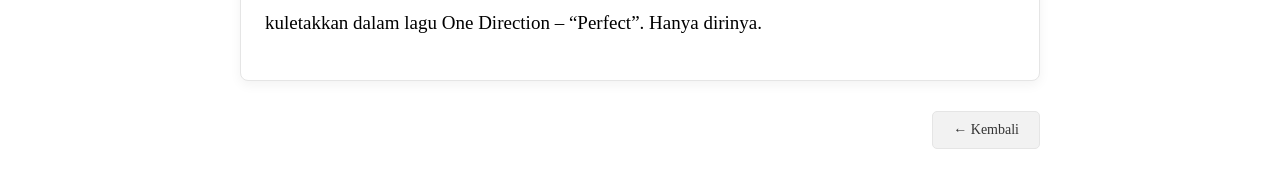
<file: cerpen3.html>
<!DOCTYPE html>
<html>
<head>
    <title>Menjamah Bayangannya pada Ruang Visual</title>
    <link rel="stylesheet" href="karya.css" />
    <link rel="preconnect" href="https://fonts.googleapis.com">
    <link href="https://fonts.googleapis.com/css2?family=Playfair+Display:ital,wght@0,400;0,500;1,400;1,500&family=DM+Sans:wght@300;400;500&display=swap" rel="stylesheet">
    <meta name="viewport" content="width=device-width, initial-scale=1.0">
</head>

<body>

<!-- NAVBAR -->
<div class="navbar">
    <a href="index.html" class="navbar-brand"><em>jeda</em>.asta</a>
    <ul class="navbar-links">
        <li><a href="index.html">HOME</a></li>
        <li><a href="karya.html">KARYA</a></li>
    </ul>
</div>

<!-- GAMBAR -->
<div class="container-content">
    <img src="asixx.jpg" class="img-content" />
</div>

<!-- CERPEN -->
<div class="container-footer">

    <h1 class="h1-footer">Menjamah Bayangannya pada Ruang Visual</h1>
    <p class="author">Oleh: Ully Vera Astarita</p>

    <!-- ISI CERPEN KAMU (SUDAH DIPERTAHANKAN) -->

    <p>Diriku ada kebiasaan menempatkan seseorang dalam sebuah lagu. Asik pikirku, karena bahkan aku bisa dibuat salah tingkah saat mendengarkan sekaligus memvisualisasikannya. Di balik nadanya yang memikat, tersimpan pula lirik yang mampu membentangkan kupu-kupu di perutku. Sangat menyukainya.</p>

    <p>“Nuna, aku penasaran lagu apa yang cocok dengan seorang pria yang ingin kamu jadikan sebagai pasanganmu. Apakah ada?”</p>

    <p>Seseorang yang sesuai dengan lagu One Direction – “Perfect” cinta yang apa adanya, dengan menikmati tiap titik kesempatan tanpa tekanan dan tanpa janji-janji muluk, yang hanya dimiliki oleh dua manusia yang senang bersama, meskipun tak terlalu ideal.</p>

    <p>Kusumbat telingaku dengan <i>earphone</i> dan kupikirkan dia dengan sengaja. Perasaanku merasuk luas membayangkan seseorang; seseorang yang kukenal dalam pikiran, yang ingin menjadikannya sebagai kekasih diriku.</p>

    <p>Aku tertawa kecil. Jika dipikirkan lagi, ini lebih seperti diriku yang melantur karena jatuh cinta. Namun, nyatanya aku memandang romantisme secara realistis.</p>

    <p>Kutapaki jalanan bersama angin yang membawa dingin, angin yang hinggap di kulit ari dan mengisi kekosongan pori-pori. Namun, ketenanganku terusik karena seseorang. Pemuda itu tiba-tiba menarik rambutku sebagai bentuk sapaan, katanya.</p>

    <p>Ya, akhirnya kami berlari saling mengejar satu sama lain. Tidak ada yang ingin mengalah sampai dibuat merah wajahku karena lelah. Ia masih bersemangat, walau deru napasnya lebih berat, sementara aku mendudukkan diri seraya menatapnya sinis.</p>

    <p>“Baiklah, aku saja yang mengalah. Benar-benar tak pernah ada kebaikan jika bertemu denganmu. Ukhh... kamu bergembiralah, karena sepertinya aku akan berjalan dengan pantat untuk sampai ke rumah.”</p>

    <p>Dia mendekat dengan wajah yang masih tertawa puas, lalu duduk di sebelahku. Tangannya mengusap pergelangan tanganku, membuatku menggerutu dengan putus asa. “Kaki... sakitku di bagian pergelangan kaki, bukan pergelangan tangan.”</p>

    <p>Kuberikan senyum tipisku ketika memandangnya. “Senang sekali ya bisa bermain-main?” Ia cekikikan.</p>

    <p>“Ke mari, letakkan kakimu di atas pahaku. Akan kuberikan pijatan paling baik di seluruh dunia ini.”</p>

    <p><i>And I might never be the one who brings you flowers</i></p>

    <p>Akan kukatakan bahwa dirinya bertingkah, tapi ia juga memiliki batasan dalam melakukannya. Perhatiannya yang tepat waktu, meskipun aku hanya sekadar memandangnya sekilas, selalu berhasil membuatku merasa senang dan terjerumus parah. Benar-benar menarik.</p>

    <p>Hari ini pun kami berjalan bersama. Aku berjalan di depan, sementara dia berada di belakangku. Aku suka menuduhnya mengikutiku hanya untuk membuatnya kesal, padahal memang ini arah jalan pulang ke rumahnya. Namun, setelah itu, justru tuduhan itu berbalik arah kepadaku.</p>

    <p>Itu bukan tuduhan.</p>

    <p>Jalan pulangku memutar, dan akan semakin jauh jika melewati jalan ini. Maaf...  terlalu menyukainya, jadi tuduhannya merupakan suatu kebenaran. Sedikit membuang waktu pun aku tak akan merasa sia-sia jika bisa bertemu dengannya, bertemu tanpa mengantongi harapan apa pun.</p>

    <p>“Banyak temanku yang menganggap aku orang serius, sehingga muncul kesimpulan tentang aku akan menyukai tipe yang serius. Mmn... aku lebih ingin memiliki seseorang yang memang bisa sehaluan menyamakan abnormalnya diriku,” ujarku menjelaskan pada temanku.</p>

    <p>“Kamu akan memukannya, Nuna.” Aku terkekeh dan menggaruk tengkukku yang tak gatal, karena sebenarnya sudah menemukan seseorangnya.</p>

    <p>Di malam berbintang, kami mengitari jalanan setapak, ditemani es krim hasil traktirannya setelah kalah taruhan. Aku merasa nyaman; tiap kali membuka suara untuk bercerita, ia akan mendengarkanku dengan baik.</p>

    <p>“Hidupmu penuh komedi, Na. Humormu takkan jadi tinggi karenanya, bukan?” Dia yang bertanya.</p>

    <p>“Menurutmu, orang yang bisa langsung tertawa setelah melihat tingkah babi itu humornya tinggi?” Ia terbahak-bahak.</p>

    <p><i>But I can be the one, be the one tonight</i></p>

    <p>Jika aku membawa harapan malam ini, kurasa aku akan melihat diriku sendiri terpuruk, terjebak dalam keinginan untuk menghapus batas “teman” yang terpampang begitu nyata.</p>

    <p>Rasanya sangat buruk ketika kedekatan kami berlanjut dalam jangka waktu yang lama, sementara aku memendam, membisu, dan tak berniat mengungkapkan demi menuntun diri sendiri agar tak berkeinginan, membiarkan semuanya seperti ini saja.</p>

    <p>“Aku sudah ada seseorangnya,” ucapku pada temanku.</p>

    <p>“Benarkah? Kemudian?”</p>

    <p>Kumainkan jemariku sambil memberikan jawaban, “Hehe, tidak tahu.”</p>

    <p>“Tidak ingin mencoba melangkah?”</p>

    <p>“Umm, aku tak pernah merasakan ia ingin melakukan pendekatan itu. Dia benar-benar mengganggapku sebagai teman, tak pernah lebih. Karena itu, aku hanya akan tetap dekat dengannya, menyesuaikan diri, dan tanpa harapan.”</p>

    <p>Lagi-lagi aku memutar lagu yang sama. Terasa “Perfect”—sempurna dalam ketidaksempurnaan. Kubiarkan melodi itu menggenang lama dalam pendengaranku, dan kubiarkan pemuda itu, bagaikan strip film, bergulir dalam ingatanku; tentang dirinya yang begitu ceria hingga berani datang menyapa hati.</p>

    <p><i>Cause I can be the one you love from time to time</i></p>

    <p>Sampai pada lirik itu, aku tersenyum dalam diam, tak mencoba mengelaknya.</p>

    <p>Jalanan baru saja diguyur hujan, menyisakan kelembapan yang menyelimuti udara sekitar, juga aroma tanah basah yang tengah menyemburkan ketenangannya tanpa aba-aba, berniat mengisi tiap sudut dengan kesegaran yang menenangkan.</p>

    <p>Kami keluar setelah berteduh di bawah atap gedung. Aku berlari seraya menenteng sepatu, hendak memercikkan air yang menggenang—masih saja menyenangkan. Dia pun menyusul, mendekat di sampingku, tapi malah menginjak kakiku, lalu kabur.</p>

    <p>“Orang gila!” pekikku seraya mengejarnya yang sudah berlari terlebih dahulu.</p>

    <p>“Hahahhahaa!” Nyatanya, ia tertangkap olehku. Ini aku yang cocok menjadi atlet lari, ataukah dia yang mengalah padaku? Setelah itu, aku terbahak-bahak melihat lengannya merah-merah akibat cubitanku. Puas menjahili, dan bangga terhadap diri sendiri.</p>

    <p>“Pfftt, tak mencubitmu lagi. Aku berbaik hati untuk mengajakmu berkeliling. Mari, Tuan.”</p>

    <p>“Kamu bergembira karena ingin memamerkan lenganku yang memerah ini pada seluruh orang, bukan?” Dia merajuk, dan aku menahan tawa. Kubawa dirinya berkeliling, lalu berhenti untuk menengok kepadanya, seraya berucap, “Lihatlah.”</p>

    <p>Tak jauh dari tempat kami berhenti, aku mendapati seorang penyanyi pria dengan suara merdu yang dianugerahi. Ia memetik senar-senar gitar yang digendongnya, dikelilingi oleh orang-orang yang berdansa mengikuti melodinya. Tak memandang tua maupun muda, kenal maupun tidak, mereka bersenang-senang bersama.</p>

    <p>Tak luput juga dari pandanganku adalah anak spesial itu. Wajahnya sumringah menikmati, menciptakan keharuan dalam hati. Setelahnya, wajahku kecut. Pemuda di sampingku membalas dendam dengan mencubit tanganku; semakin aku abai, semakin dia melunjak jika kulihat-lihat.</p>

    <p>“Ishh!” Aku memandangnya geram, tapi dia tak berhenti juga untuk mencubit. Hingga akhirnya, ia berlari karena tak ingin mendapatkan balasan. Tentu aku menyusulnya, sambil sesekali menatap sang musisi dan kerumunannya saat berlari, menyisakan selamat tinggal yang tak terucap.</p>

    <p>“Bersenang-senang?”</p>

    <p>“Iya, tapi...” Kuperlihatkan sepatu yang masih kutenteng ke kedua pupil matanya.</p>

    <p>“Kubawakan sambil kita pulang.”</p>

    <p>“Terima kasih, Tuan,” ungkapku padanya.</p>

    <p>“Segalanya untukmu, Nona.”</p>

    <p><i>Baby, I'm perfect for you</i></p>

    <p>Aku mendahuluinya, berkeliaran menghirup kebebasan. Hatiku riang, dipenuhi dopamin sebagai penyebabnya. Ya, dia sempurna. Selamanya akan selalu seperti itu, karena dialah yang kuletakkan dalam lagu One Direction – “Perfect”. Hanya dirinya. </p>

</html></div> <!-- penutup container-footer -->

<div class="kembali-bawah">
    <a href="karya.html">← Kembali</a>
</div>

</body>
</html>
</file>
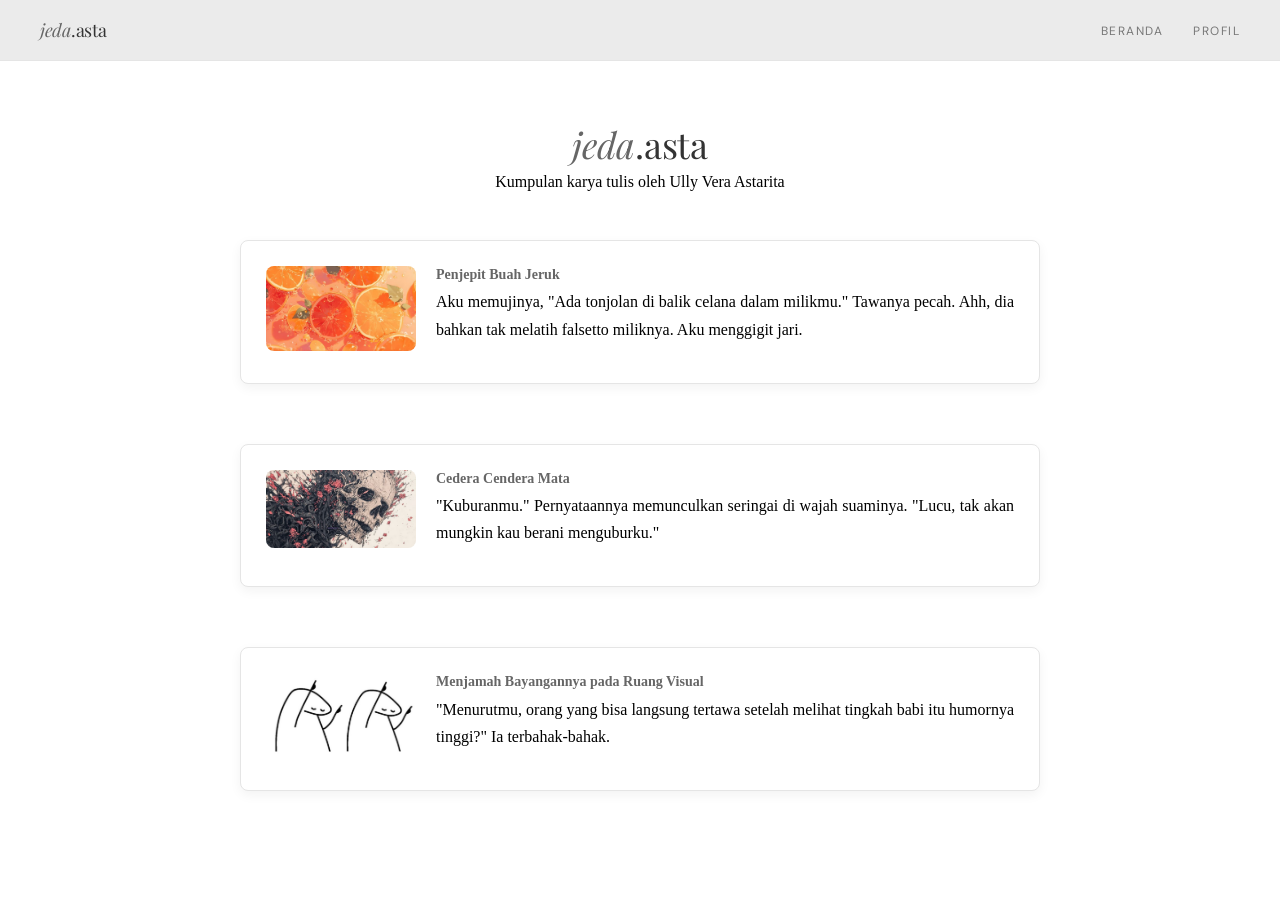
<file: karya.html>
<!DOCTYPE html>
<html>
<head>
    <title>Karya - jeda.asta</title>
    <meta name="viewport" content="width=device-width, initial-scale=1.0">

    <link rel="preconnect" href="https://fonts.googleapis.com">
    <link href="https://fonts.googleapis.com/css2?family=Playfair+Display:ital,wght@0,400;0,500;1,400;1,500&family=DM+Sans:wght@300;400;500&display=swap" rel="stylesheet">

    <link rel="stylesheet" href="karya.css" />
</head>
<body>

<!-- NAVBAR -->
<nav class="navbar">
    <a href="index.html" class="navbar-brand"><em>jeda</em>.asta</a>
    <ul class="navbar-links">
        <li><a href="index.html">Beranda</a></li>
        <li><a href="profil.html">Profil</a></li>
    </ul>
</nav>

<!-- CONTENT -->
<div class="container-content-home">
    <h1><em>jeda</em>.asta</h1>
    <p>Kumpulan karya tulis oleh Ully Vera Astarita</p>

    <a href="cerpen1.html" class="container-footer-home card-link">
        <div class="card-flex">
            <img src="jeruk.jpg" class="img-card" alt="Penjepit Buah Jeruk">
            <div class="card-text">
                <h2>Penjepit Buah Jeruk</h2>
                <p>Aku memujinya, "Ada tonjolan di balik celana dalam milikmu." Tawanya pecah. Ahh, dia bahkan tak melatih falsetto miliknya. Aku menggigit jari.</p>
            </div>
        </div>
    </a>

    <a href="cerpen2.html" class="container-footer-home card-link">
        <div class="card-flex">
            <img src="bunga.jpg" class="img-card" alt="Cedera Cendera Mata">
            <div class="card-text">
                <h2>Cedera Cendera Mata</h2>
                <p>"Kuburanmu." Pernyataannya memunculkan seringai di wajah suaminya. "Lucu, tak akan mungkin kau berani menguburku."</p>
            </div>
        </div>
    </a>

    <a href="cerpen3.html" class="container-footer-home card-link">
        <div class="card-flex">
            <img src="asixx.jpg" class="img-card" alt="Menjamah Bayangannya pada Ruang Visual">
            <div class="card-text">
                <h2>Menjamah Bayangannya pada Ruang Visual</h2>
                <p>"Menurutmu, orang yang bisa langsung tertawa setelah melihat tingkah babi itu humornya tinggi?" Ia terbahak-bahak.</p>
            </div>
        </div>
    </a>
</div>
</body>
</html>
</file>
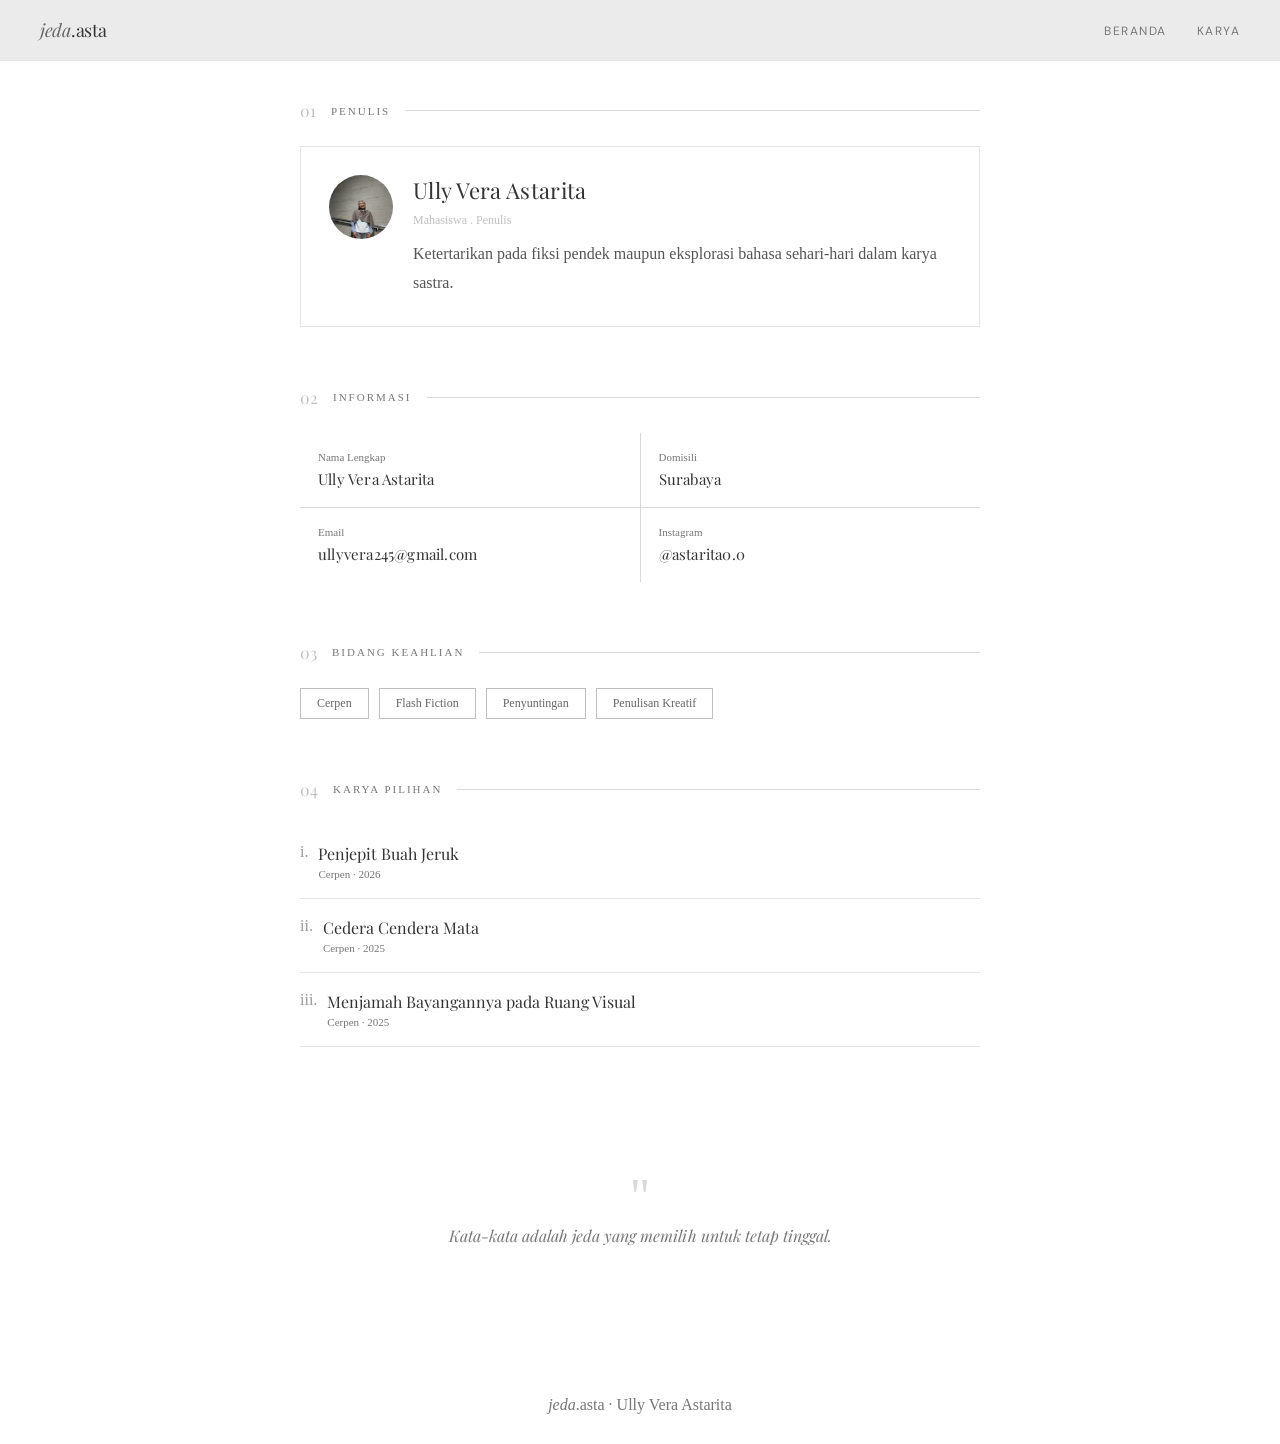
<file: profil.html>
<!DOCTYPE html>
<html lang="id">
<head>
    <title>Profil · jeda.asta</title>
    <meta name="viewport" content="width=device-width, initial-scale=1.0">
    <meta charset="UTF-8">

    <!-- FONT -->
    <link rel="preconnect" href="https://fonts.googleapis.com">
    <link href="https://fonts.googleapis.com/css2?family=Playfair+Display:ital,wght@0,400;0,500;1,400;1,500&family=DM+Sans:wght@300;400;500&display=swap" rel="stylesheet">

    <!-- CSS -->
    <link rel="stylesheet" href="profil.css">
</head>
<body>

<!-- NAVBAR -->
<nav class="navbar">
    <a href="index.html" class="navbar-brand"><em>jeda</em>.asta</a>
    </a>
    <ul class="navbar-links">
        <li><a href="index.html">Beranda</a></li>
        <li><a href="karya.html">Karya</a></li>
    </ul>
</nav>

<!-- MAIN -->
<main class="main">

    <!-- PROFIL -->
    <section class="section" id="profil">
        <div class="section-header">
            <span class="section-num">01</span>
            <span class="section-title">Penulis</span>
            <div class="section-line"></div>
        </div>

        <div class="profile-card">
            <div class="profile-monogram">
                <img src="foto.jpeg" alt="Ully Vera Astarita">
            </div>
            <div class="profile-info">
                <h2>Ully Vera Astarita</h2>
                <p class="profile-role">Mahasiswa . Penulis</p>
                <p class="profile-bio">
                    Ketertarikan pada fiksi pendek maupun eksplorasi bahasa sehari-hari dalam karya sastra.
                </p>
            </div>
        </div>
    </section>

    <!-- BIODATA -->
    <section class="section">
        <div class="section-header">
            <span class="section-num">02</span>
            <span class="section-title">Informasi</span>
            <div class="section-line"></div>
        </div>

        <div class="bio-grid">
            <div class="bio-cell">
                <div class="bio-cell-label">Nama Lengkap</div>
                <div class="bio-cell-value">Ully Vera Astarita</div>
            </div>

            <div class="bio-cell">
                <div class="bio-cell-label">Domisili</div>
                <div class="bio-cell-value">Surabaya</div>
            </div>

            <div class="bio-cell">
                <div class="bio-cell-label">Email</div>
                <div class="bio-cell-value">ullyvera245@gmail.com</div>
            </div>

            <div class="bio-cell">
                <div class="bio-cell-label">Instagram</div>
                <div class="bio-cell-value">@astarita0.0</div>
            </div>
        </div>
    </section>

    <!-- KEAHLIAN -->
    <section class="section">
        <div class="section-header">
            <span class="section-num">03</span>
            <span class="section-title">Bidang Keahlian</span>
            <div class="section-line"></div>
        </div>

        <div class="tags">
            <span class="tag">Cerpen</span>
            <span class="tag">Flash Fiction</span>
            <span class="tag">Penyuntingan</span>
            <span class="tag">Penulisan Kreatif</span>
        </div>
    </section>

    <!-- KARYA -->
    <section class="section" id="karya">
        <div class="section-header">
            <span class="section-num">04</span>
            <span class="section-title">Karya Pilihan</span>
            <div class="section-line"></div>
        </div>

        <ul class="works-list">

            <li>
                <a href="cerpen1.html" class="work-item">
                    <div class="work-left">
                        <span class="work-num">i.</span>

                        <div class="work-texts">
                            <div class="work-title-text">Penjepit Buah Jeruk</div>
                            <div class="work-meta">Cerpen · 2026</div>
                        </div>
                    </div>

                    <span class="work-arrow">→</span>
                </a>
            </li>

            <li>
                <a href="cerpen2.html" class="work-item">
                    <div class="work-left">
                        <span class="work-num">ii.</span>

                        <div class="work-texts">
                            <div class="work-title-text">Cedera Cendera Mata</div>
                            <div class="work-meta">Cerpen · 2025</div>
                        </div>
                    </div>

                    <span class="work-arrow">→</span>
                </a>
            </li>

            <li>
                <a href="cerpen3.html" class="work-item">
                    <div class="work-left">
                        <span class="work-num">iii.</span>

                        <div class="work-texts">
                            <div class="work-title-text">Menjamah Bayangannya pada Ruang Visual</div>
                            <div class="work-meta">Cerpen · 2025</div>
                        </div>
                    </div>

                    <span class="work-arrow">→</span>
                </a>
            </li>

        </ul>
    </section>

    <!-- QUOTE -->
    <div class="closing-quote">
        <span class="closing-quote-mark">"</span>
        <p>Kata-kata adalah jeda yang memilih untuk tetap tinggal.</p>
    </div>

</main>

<footer class="footer">
    <span class="jeda">jeda</span>.asta · Ully Vera Astarita
</footer>

</body>
</html>
</file>
<file: home.css>
*, *::before, *::after{
    margin:0;
    padding:0;
    box-sizing:border-box;
}

:root{
    --cream:#ffffff;
    --ink:#333333;
    --ink-light:#555555;
    --ink-muted:#777777;
    --accent:#666666;
    --accent-light:#bfbfbf;
    --border:#d9d9d9;
    --border-soft:#e5e5e5;
}

body{
    overflow-x: hidden;
    background-color:#ffffff;
    font-family:'Times New Roman', serif;
}

/* NAVBAR */
.navbar{
    position:fixed;
    top:0;
    width:100%;
    z-index:100;
    padding:18px 40px;
    display:flex;
    justify-content:space-between;
    align-items:center;
    background:rgba(0,0,0,0.08);
    backdrop-filter:blur(12px);
    border-bottom:1px solid var(--border-soft);
}

.navbar-brand{
    text-decoration:none;
    font-family:'Playfair Display',serif;
    font-size:18px;
    font-style: normal;
    color:var(--ink);
    letter-spacing: -0.3px;
}

.navbar-brand em {
    font-style: italic;
    color: var(--accent);
}

.navbar-links{
    display:flex;
    gap:30px;
    list-style:none;
}

.navbar-links a{
    text-decoration:none;
    color:var(--ink-muted);
    font-size:12px;
    text-transform:uppercase;
    letter-spacing:1.5px;
    font-family:'DM Sans', sans-serif;
    font-weight:400;
    transition: color 0.2s;
}

.navbar-links a:hover{
    color:var(--ink);
}

/* HERO */
.hero{
    min-height:100vh;
    display:flex;
    flex-direction:column;
    justify-content:center;
    align-items:center;
    text-align:center;
    padding:120px 24px 80px;
    position: relative;
}

.hero-label{
    font-size:11px;
    letter-spacing:3px;
    color:var(--accent-light);
    margin-bottom:20px;
    text-transform:uppercase;
    animation:fadeUp 0.8s ease both;
}

.hero-title{
    font-family:'Playfair Display',serif;
    font-size:48px, 9vw, 80px;
    font-weight:400;
    animation: fadeUp 0.8s 0.1s ease both;
}

.hero-title em{
    color: var(--accent);
}

.hero-sub{
    max-width:420px;
    margin:25px 0 35px;
    font-size: 15px;
    line-height:1.8;
    color:var(--ink-muted);
    animation: fadeUp 0.8s 0.2s ease both;
}

.hero-actions{
    display:flex;
    gap:12px;
    animation: fadeUp 0.8s 0.3s ease both;
}

.btn{
    padding:12px 28px;
    text-decoration:none;
    font-size:12px;
    text-transform:uppercase;
    letter-spacing:1.5px;
    transition: all 0.2s;
}

.btn-dark{
    background:#666666;
    color:#ffffff;
}

.btn-dark:hover{
    background:#4f4f4f;
}

.btn-ghost{
    border:1px solid #ccc;
    color:var(--ink);
}

.scroll-hint{
    margin-top:45px;
}

.scroll-line{
    width:1px;
    height:40px;
    background:linear-gradient(to bottom,var(--accent-light),transparent);
    animation: scrollPulse 2s ease-in-out infinite;
}

.jeda {
    font-style: italic;
    color: inherit;
}

.navbar-brand .jeda {
    font-style: italic;
}

.hero-title .jeda {
    font-style: italic;
}

 @keyframes fadeUp {
    from { opacity: 0; transform: translateY(20px); }
    to   { opacity: 1; transform: translateY(0); }
}

@keyframes scrollPulse {
    0%, 100% { opacity: 0.3; }
    50%       { opacity: 1; }
}

/* MOBILE */
@media(max-width:640px){
    .navbar{
        padding:16px 20px;
    }

    .navbar-links{
        gap:18px;
    }

    .hero-title{
        font-size:52px;
    }

    .hero-actions{
        flex-direction:column;
    }

    .hero {
        padding: 100px 20px 60px;
    }

    .hero-sub {
        font-size: 14px;
    }
}
</file>
<file: karya.css>
*, *::before, *::after{
    margin:0;
    padding:0;
    box-sizing:border-box;
}

:root{
    --cream:#ffffff;
    --ink:#333333;
    --ink-light:#555555;
    --ink-muted:#777777;
    --accent:#666666;
    --accent-light:#bfbfbf;
    --border:#d9d9d9;
    --border-soft:#e5e5e5;
}

body{
    overflow-x: hidden;
    background-color:#ffffff;
    font-family:'Times New Roman', serif;
    margin:0;
    padding:0;
}

/* NAVBAR */
.navbar{
    position:fixed;
    top:0;
    left:0;
    width:100%;
    z-index:100;
    padding:18px 40px;
    display:flex;
    justify-content:space-between;
    align-items:center;
    background:rgba(0,0,0,0.08);
    backdrop-filter:blur(12px);
    border-bottom:1px solid var(--border-soft);
}

.navbar-brand{
    text-decoration:none;
    font-family:'Playfair Display', serif;
    font-size:18px;
    font-style:normal;
    color:var(--ink);
    letter-spacing: -0.3px;
}

.navbar-brand em {
    font-style: italic;
    color: var(--accent);
}

.navbar-links{
    display:flex;
    gap:30px;
    list-style:none;
    margin:0;
    padding:0;
}

.navbar-links a{
    text-decoration:none;
    color:var(--ink-muted);
    font-size:12px;
    text-transform:uppercase;
    letter-spacing:1.5px;

    font-family:'DM Sans', sans-serif;
    font-weight:400;
}

.navbar-links a:hover{
    color:var(--ink);
}

.navbar{
    box-sizing:border-box;
}

/* isi halaman turun dari navbar */
.main,
.container-content-home{
    padding-top:120px;
}

/* CONTENT */
.container-content {
    background-color: transparent;
    display: flex;
    justify-content: center;
    align-items: center;
    margin-top: 100px;
}

.container-content-home{
    display:flex;
    align-items:center;
    flex-direction:column;
    padding:120px 20px 20px;
}

.container-content-home h1 {
    font-family: 'Playfair Display', serif;
    font-style: normal;
    color: var(--ink);
    font-weight: 400;
    letter-spacing: -0.3px;
    font-size: 36px;
}

.container-content-home h1 em {
    font-style: italic;
    color: var(--accent);
}

.img-content {
    width: 100%;
    max-width: 420px;
    height: auto;
    border-radius: 8px;
}

/* KOTAK CERPEN */
.container-footer {
    background-color: #ffffff;
    display: flex;
    flex-direction: column;
    align-items: flex-start;
    padding: 24px;
    max-width: 800px;
    margin: 30px auto;
    border-radius: 8px;
    border: 1px solid #e5e5e5;
    box-shadow: 0 4px 12px rgba(0,0,0,0.05);
}

/* JUDUL */
.h1-footer {
    text-align: center;
    width: 100%;
    font-size: 26px;
    color: #666666;
    
}

/* AUTHOR */
.author {
    text-align: center;
    width: 100%;
    font-style: italic;
    color: #777;
    font-size: 14px;
}

/* DEFAULT */
p {
    text-indent: 0;
    text-align: justify;
    margin-bottom: 15px;
    line-height: 1.7;
    font-size: 16px;
}

/* KHUSUS ISI CERPEN */
.container-footer p {
    font-size: 19px;
    line-height: 1.8;
    text-indent: 24px;
}

/* DIALOG */
.dialog {
    text-indent: 0;
    margin-left: 40px;
}

/* BUTTON */
.kembali-bawah {
    max-width: 800px;
    margin: 10px auto 40px auto;
    display: flex;
    justify-content: flex-end;
}

.kembali-bawah a {
    background-color: #f2f2f2;
    color: #333;
    padding: 10px 20px;
    border-radius: 5px;
    text-decoration: none;
    font-size: 14px;
    border: 1px solid #e5e5e5;
}

.kembali-bawah a:hover{
    background:#e8e8e8;
}

/* CARD KARYA */
.card-flex {
    display: flex;
    align-items: flex-start;
    gap: 20px;
}

.img-card {
    width: 150px;
    border-radius: 8px;
}

.card-text {
    display: flex;
    flex-direction: column;
}

.judul-cerpen {
    text-decoration: none;
    color: #666666;
    font-weight: bold;
    font-size: 16px;
}

.judul-cerpen:hover{
    color:#333333;
}

.container-footer-home {
    background-color: #ffffff;
    padding: 25px;
    max-width: 800px;
    margin: 30px auto;
    border-radius: 8px;
    border: 1px solid #e5e5e5;
    box-shadow: 0 4px 12px rgba(0,0,0,0.05);
}

.jeda {
    font-style: italic;
    color: inherit;
    font-weight: normal;
    letter-spacing: normal;
}    

.card-link {
    display: block;
    text-decoration: none;
    color: inherit;
    cursor: pointer;
}

.card-link:hover {
    box-shadow: 0 6px 18px rgba(0,0,0,0.1);
    transition: box-shadow 0.2s ease;
}

a.card-link.container-footer-home {
    display: block;
    text-decoration: none;
    color: inherit;
    margin: 30px auto;
    padding: 25px;
    max-width: 800px;
    background-color: #ffffff;
    border-radius: 8px;
    border: 1px solid #e5e5e5;
    box-shadow: 0 4px 12px rgba(0,0,0,0.05);
    transition: box-shadow 0.2s ease;
}

a.card-link.container-footer-home:hover {
    box-shadow: 0 6px 18px rgba(0,0,0,0.1);
}

a.card-link.container-footer-home h2 {
    color: #666666;
}

.card-text h2{
    font-family: 'Times New Roman', serif;
    font-size: 14px;
    font-weight: bold;
    color: #666666;
    margin: 0 0 4px 0;
    line-height: 1.3;
}

/* RESPONSIVE */
@media (max-width: 640px) {
    
    .navbar{
        padding:16px 20px;
    }

    .navbar-links{
        gap:18px;
    }
    
    .container-footer-home > p {
        font-size: 14px;
        line-height: 1.6;
        text-indent: 0;
    }

     .img-content {
        max-width: 80%;
    }

     .judul-cerpen {
        font-size: 14px;
    }
    
    .card-text h2{
    font-family: 'Times New Roman', serif;
    font-weight: bold;
    font-size: 15px;
    margin: 0 0 4px 0;
    line-height: 1.3;
    color: #666666;
    }

    .card-text p{
    font-size: 13px;
    margin-top: 4px;
    margin-bottom: 0;
    line-height: 1.4;
    }

    .card-text{
    gap: 4px;
    font-size: 14px;
    line-height: 1.2;
    }
    
    .card-flex{
        flex-direction: column;
        gap: 12px;
    }

    .img-card{
        width: 100%;
        max-width: 200px;
    }

    .container-footer {
        padding: 18px;
    }

    .container-footer p {
        font-size: 14px;
        line-height: 1.7;
        text-indent: 14px;
    }

     .container-content{
        padding: 0 14px;
    }

    .h1-footer {
        font-size: 18px;
    }

    .container-footer,
    .container-footer-home {
        margin: 18px 14px;
        line-height: 1.5;
    }

    .kembali-bawah{
        margin: 10px 14px 40px 14px;
        padding-right: 6px;
    }
}
</file>
<file: profil.css>
*, *::before, *::after{
    margin:0;
    padding:0;
    box-sizing:border-box;
}

:root{
    --cream:#ffffff;
    --ink:#333333;
    --ink-light:#555555;
    --ink-muted:#777777;
    --accent:#666666;
    --accent-light:#bfbfbf;
    --border:#d9d9d9;
    --border-soft:#e5e5e5;
}

body{
    overflow-x: hidden;
    background-color:#ffffff;
    font-family:'Times New Roman', serif;
}

/* NAVBAR */
.navbar{
    position:fixed;
    top:0;
    width:100%;
    z-index:100;
    padding:18px 40px;
    display:flex;
    justify-content:space-between;
    align-items:center;
    background:rgba(0,0,0,0.08);
    backdrop-filter:blur(12px);
    border-bottom:1px solid var(--border-soft);
}

.navbar-brand{
    text-decoration:none;
    font-family:'Playfair Display',serif;
    font-size:18px;
    font-style: normal;
    color:var(--ink);
    letter-spacing: -0.3px;
}

.navbar-brand em {
    font-style: italic;
    color: var(--accent);
}

.navbar-links{
    display:flex;
    gap:30px;
    list-style:none;
}

/* 🔥 FIX UTAMA NAVBAR */
.navbar-links a{
    text-decoration:none;
    color:var(--ink-muted);
    font-size:12px;
    text-transform:uppercase;
    letter-spacing:1.5px;

    font-family:'DM Sans', sans-serif;
    font-weight:400;
}

.navbar-links a:hover{
    color:var(--ink);
}

/* SPACING DARI NAVBAR */
.main{
    padding-top:100px;
    max-width:720px;
    margin:auto;
    padding: 100px 20px 60px;
}

/* SECTION */
.section{
    margin-bottom:60px;
}

.section-header{
    display:flex;
    gap:15px;
    align-items:center;
    margin-bottom:25px;
}

.section-line{
    flex:1;
    height:1px;
    background:var(--border);
}

.section-num{
    color:var(--accent-light);
    font-family:'Playfair Display',serif;
}

.section-title{
    font-size:11px;
    text-transform:uppercase;
    letter-spacing:2px;
    color:var(--ink-muted);
}

/* PROFILE */
.profile-card{
    background:white;
    padding:28px;
    display:flex;
    gap:20px;
    border:1px solid var(--border-soft);
}

.profile-monogram{
    width:64px;
    height:64px;
    border-radius:50%;
    background:#666666;
    color:white;
    display:flex;
    justify-content:center;
    align-items:center;
    font-size:24px;
    overflow:hidden;
    flex-shrink:0;
}

.profile-monogram img{
    width:100%;
    height:100%;
    object-fit:cover;
}

.profile-info h2{
    font-family:'Playfair Display', serif;
    font-size:22px;
    font-weight:400;
    color:var(--ink);
    letter-spacing:0.3px;
    margin-bottom:8px;
}

.profile-role{
    font-size:12px;
    color:var(--accent-light);
    margin-bottom:12px;
}

.profile-bio{
    line-height:1.8;
    color:var(--ink-light);
}

/* GRID */
.bio-grid{
    display:grid;
    grid-template-columns:1fr 1fr;
    gap:1px;
    background:var(--border);
}

.bio-cell{
    background:var(--cream);
    padding:18px;
}

.bio-cell-label{
    font-size:11px;
    color:var(--ink-muted);
    margin-bottom:6px;
}

.bio-cell-value{
    font-family:'Playfair Display', serif;
    font-size:15px;
    font-weight:400;
    color:var(--ink);
    letter-spacing:0.2px;
}

/* TAG */
.tags{
    display:flex;
    gap:10px;
    flex-wrap:wrap;
}

.tag{
    border:1px solid var(--accent-light);
    padding:7px 16px;
    color:var(--accent);
    font-size:12px;
}

/* WORK LIST */
.works-list{
    list-style:none;
}

/* 🔥 ITEM */
.work-item{
    display:flex;
    align-items:center;
    padding:18px 0;
    border-bottom:1px solid var(--border-soft);
    text-decoration:none;
    color:var(--ink-light);
    transition:all 0.25s ease;
}

.work-item:hover{
    padding-left:10px;
}

/* LEFT SIDE */
.work-left{
    display:flex;
    align-items:flex-start;
    gap:10px;
}

/* NUMBER */
.work-num{
    color:#999;
}

/* TEXT GROUP */
.work-texts{
    display:flex;
    flex-direction:column;
}

/* TITLE */
.work-title-text{
    font-family:'Playfair Display', serif;
    color:var(--ink);
}

/* META (KE BAWAH, bukan samping) */
.work-meta{
    font-size:11px;
    color:var(--ink-muted);
    margin-top:4px;
}

/* ARROW */
.work-arrow{
    margin-left:auto;
    opacity:0;
    transform:translateX(-6px);
    transition:all 0.25s ease;
    color:var(--accent);
}

.work-item:hover .work-arrow{
    opacity:1;
    transform:translateX(0);
}

/* QUOTE */
.closing-quote{
    text-align:center;
    padding:60px 0;
}

.closing-quote p{
    font-family:'Playfair Display',serif;
    font-style:italic;
    color:var(--ink-muted);
}

.closing-quote-mark{
    font-size:50px;
    color:var(--border);
}

/* FOOTER */
.footer{
    text-align:center;
    padding:30px;
    color:var(--ink-muted);
}

.container-content-home h1 {
    font-family: 'Playfair Display', serif;
    font-weight: 400;
    letter-spacing: -0.3px;
}

.jeda {
    font-style: italic;
    color: inherit;
}

/* MOBILE */
@media(max-width:640px){
    .navbar{
        padding:16px 20px;
    }

    .navbar-links{
        gap:18px;
    }

     .profile-card {
        flex-direction: column;
        padding: 22px;
    }

    .bio-grid {
        grid-template-columns: 1fr;
    }
}
</file>
